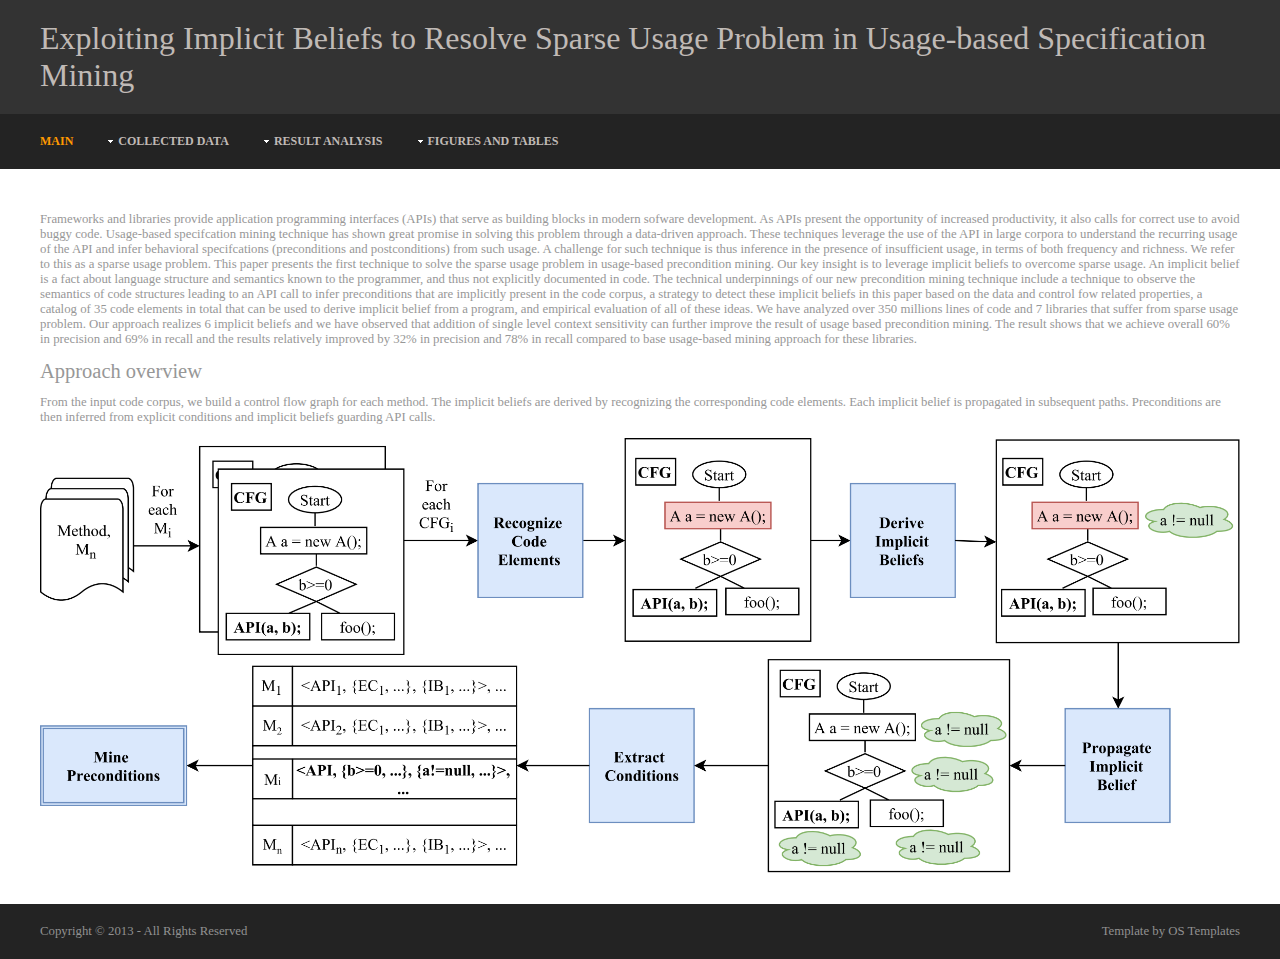
<file: index.html>
<!DOCTYPE html>
<html lang="en" dir="ltr">
<head>
<title>Exploiting Implicit Beliefs to Resolve Sparse Usage Problem in Usage-based Specification Mining

</title>
<meta charset="iso-8859-1">
<meta name="viewport" content="width=device-width, initial-scale=1.0">
<link rel="stylesheet" href="styles/layout.css" type="text/css" media="all">
<link rel="stylesheet" href="styles/mediaqueries.css" type="text/css" media="all">
<script src="scripts/jquery.1.9.0.min.js"></script>
<script src="scripts/jquery-mobilemenu.min.js"></script>
<!--[if lt IE 9]>
<link rel="stylesheet" href="styles/ie.css" type="text/css" media="all">
<script src="scripts/ie/css3-mediaqueries.min.js"></script>
<script src="scripts/ie/ie9.js"></script>
<script src="scripts/ie/html5shiv.min.js"></script>
<![endif]-->
</head>
<body>
<div class="wrapper row1">
  <header id="header" class="clear">
    <div id="hgroup">
      <h1><a href="#">Exploiting Implicit Beliefs to Resolve Sparse Usage Problem in Usage-based Specification Mining</a></h1>
    </div>
  </header>
</div>
<!-- ################################################################################################ -->
<div class="wrapper row2">
  <nav id="topnav">
    <ul class="clear">
      <li class="active first"><a href="index.html">Main</a></li>
      <li><a class="drop" href="data.html">Collected Data</a>
        <ul>
          <li><a href="data.html#data">Client Code Corpus</a></li>
          <li><a href="ground_truth.xlsx">Ground-truth of Preconditions</a></li>
        </ul>
      </li>
      <li><a class="drop">Result Analysis</a>
        <ul>
          <li><a href="accuracy.html">Accuracy</a></li>
          <li><a class="drop" href="characteristics.html">Characteristics of Mined Preconditions</a>
            <ul>
              <li><a href="characteristics.html#correct">Correctly Mined Preconditions</a></li>
              <li><a href="characteristics.html#incorrect">Incorrectly Mined Preconditions</a></li>
              <li><a href="characteristics.html#missing">Missing Preconditions</a></li>
            </ul>
          </li>
          <li><a class="drop" href="components.html">Effectiveness of Single Components</a>
            <ul>
              <li><a href="components.html#ccl">Count Controlled Loop (CCL)</a></li>
              <li><a href="components.html#oic">Object Instance Creation (OIC)</a></li>
              <li><a href="components.html#tc">Type Comparison (TC)</a></li>
              <li><a href="components.html#nd">Null Derefrence (ND)</a></li>
              <li><a href="components.html#sce">Short Circuit Evaluation (SCE)</a></li>
              <li><a href="components.html#le">Local Exception (LE)</a></li>
              <li><a href="components.html#cfa">1-Level Control Flow Analysis (1-CFA)</a></li>
            </ul>
          </li>
        </ul>
      </li>
      <li><a class="drop" href="figurestables.html">Figures and Tables</a>
        <ul>
          <li><a href="figurestables.html#dataset">Figure 9. Dataset</a></li>
          <li><a href="figurestables.html#accuracy">Figure 10. Accuracy</a></li>
          <li><a href="figurestables.html#correct">Table 1. Correctly-mined preconditions</a></li>
          <li><a href="figurestables.html#incorrect">Table 2. Incorrectly-mined preconditions</a></li>
          <li><a href="figurestables.html#missing">Table 3. Missing preconditions</a></li>
          <li><a href="figurestables.html#components">Table 4. Improvement for single components</a></li>
          <li><a href="figurestables.html#ccl">Figure 11. Accuracy of Count Controlled Loop (CCL)</a></li>
          <li><a href="figurestables.html#oic">Figure 12. Accuracy of Object Instance Creation (OIC)</a></li>
          <li><a href="figurestables.html#tc">Figure 13. Accuracy of Type Comparison (TC)</a></li>
          <li><a href="figurestables.html#nd">Figure 14. Accuracy of Null Dereference (ND)</a></li>
          <li><a href="figurestables.html#sce">Figure 15. Accuracy of Short Circuit Evaluation (SCE)</a></li>
          <li><a href="figurestables.html#le">Figure 16. Improvement in precision of Local Exception (LE)</a></li>
          <li><a href="figurestables.html#cfa">Figure 17. Accuracy of 1-Level Control Flow Analysis (1-CFA)</a></li>
        </ul>
      </li>
    </ul>
  </nav>
</div>
<!-- content -->
<div class="wrapper row3">
  <div id="container">
    <!-- ################################################################################################ -->
    <div class="full_width clear">
	<p>Frameworks and libraries provide application programming interfaces (APIs) that serve as building blocks in modern sofware development. As APIs present the opportunity of increased productivity, it also calls for correct use to avoid buggy code. Usage-based specifcation mining technique has shown great promise in solving this problem through a data-driven approach. These techniques leverage the use of the API in large corpora to understand the recurring usage of the API and infer behavioral specifcations (preconditions and postconditions) from such usage. A challenge for such technique is thus inference in the presence of insufficient usage, in terms of both frequency and richness. We refer to this as a sparse usage problem. This paper presents the first technique to solve the sparse usage problem in usage-based precondition mining. Our key insight is to leverage implicit beliefs to overcome sparse usage. An implicit belief is a fact about language structure and semantics known to the programmer, and thus not explicitly documented in code. The technical underpinnings of our new precondition mining technique include a technique to observe the semantics of code structures leading to an API call to infer preconditions that are implicitly present in the code corpus, a strategy to detect these implicit beliefs in this paper based on the data and control fow related properties, a catalog of 35 code elements in total that can be used to derive implicit belief from a program, and empirical evaluation of all of these ideas. We have analyzed over 350 millions lines of code and 7 libraries that suffer from sparse usage problem. Our approach realizes 6 implicit beliefs and we have observed that addition of single level context sensitivity can further improve the result of usage based precondition mining. The result shows that we achieve overall 60% in precision and 69% in recall and the results relatively improved by 32% in precision and 78% in recall compared to base usage-based mining approach for these libraries.</p>
	<h4>Approach overview</h4> <p>From the input code corpus, we build a control flow graph for each method. The implicit beliefs are derived by recognizing the corresponding code elements. Each implicit belief is propagated in subsequent paths. Preconditions are then inferred from explicit conditions and implicit beliefs guarding API calls.</p>
	<img src="figures/overview.png" />
    </div>
    <!-- ################################################################################################ -->
  </div>
</div>
<!-- Footer -->
<div class="wrapper row4">
  <footer id="footer" class="clear">
    <p class="fl_left">Copyright &copy; 2013 - All Rights Reserved</p>
    <p class="fl_right">Template by <a href="http://www.os-templates.com/" title="Free Website Templates">OS Templates</a></p>
  </footer>
</div>
</body>
</html>
</file>
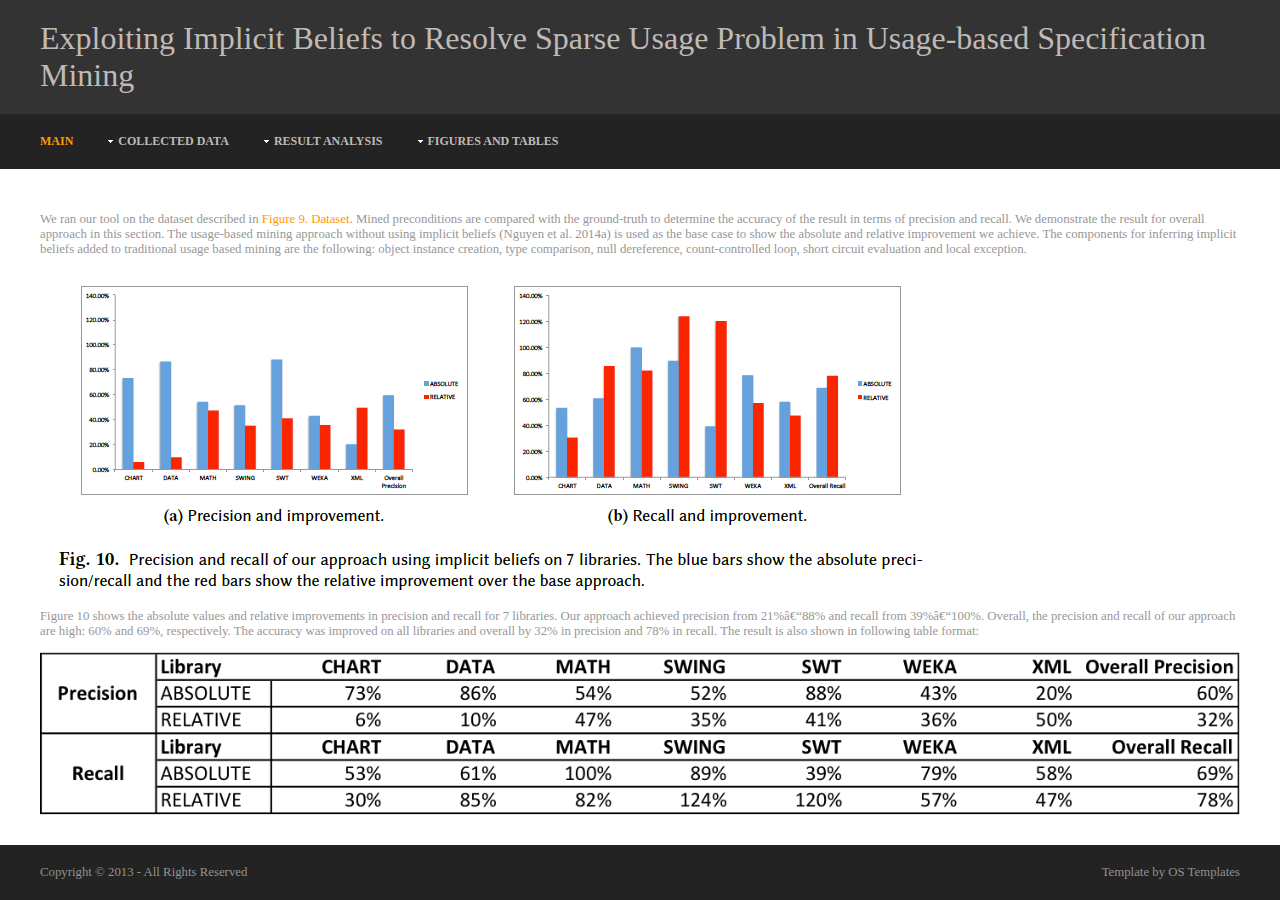
<file: accuracy.html>
<!DOCTYPE html>
<html lang="en" dir="ltr">
<head>
<title>Exploiting Implicit Beliefs to Resolve Sparse Usage Problem in Usage-based Specification Mining

</title>
<meta charset="iso-8859-1">
<meta name="viewport" content="width=device-width, initial-scale=1.0">
<link rel="stylesheet" href="styles/layout.css" type="text/css" media="all">
<link rel="stylesheet" href="styles/mediaqueries.css" type="text/css" media="all">
<script src="scripts/jquery.1.9.0.min.js"></script>
<script src="scripts/jquery-mobilemenu.min.js"></script>
<!--[if lt IE 9]>
<link rel="stylesheet" href="styles/ie.css" type="text/css" media="all">
<script src="scripts/ie/css3-mediaqueries.min.js"></script>
<script src="scripts/ie/ie9.js"></script>
<script src="scripts/ie/html5shiv.min.js"></script>
<![endif]-->
</head>
<body>
<div class="wrapper row1">
  <header id="header" class="clear">
    <div id="hgroup">
      <h1><a href="#">Exploiting Implicit Beliefs to Resolve Sparse Usage Problem in Usage-based Specification Mining</a></h1>
    </div>
  </header>
</div>
<!-- ################################################################################################ -->
<div class="wrapper row2">
  <nav id="topnav">
    <ul class="clear">
      <li class="active first"><a href="index.html">Main</a></li>
      <li><a class="drop" href="data.html">Collected Data</a>
        <ul>
          <li><a href="data.html#data">Client Code Corpus</a></li>
          <li><a href="ground_truth.xlsx">Ground-truth of Preconditions</a></li>
        </ul>
      </li>
      <li><a class="drop">Result Analysis</a>
        <ul>
          <li><a href="accuracy.html">Accuracy</a></li>
          <li><a class="drop" href="characteristics.html">Characteristics of Mined Preconditions</a>
            <ul>
              <li><a href="characteristics.html#correct">Correctly Mined Preconditions</a></li>
              <li><a href="characteristics.html#incorrect">Incorrectly Mined Preconditions</a></li>
              <li><a href="characteristics.html#missing">Missing Preconditions</a></li>
            </ul>
          </li>
          <li><a class="drop" href="components.html">Effectiveness of Single Components</a>
            <ul>
              <li><a href="components.html#ccl">Count Controlled Loop (CCL)</a></li>
              <li><a href="components.html#oic">Object Instance Creation (OIC)</a></li>
              <li><a href="components.html#tc">Type Comparison (TC)</a></li>
              <li><a href="components.html#nd">Null Derefrence (ND)</a></li>
              <li><a href="components.html#sce">Short Circuit Evaluation (SCE)</a></li>
              <li><a href="components.html#le">Local Exception (LE)</a></li>
              <li><a href="components.html#cfa">1-Level Control Flow Analysis (1-CFA)</a></li>
            </ul>
          </li>
        </ul>
      </li>
      <li><a class="drop" href="figurestables.html">Figures and Tables</a>
        <ul>
          <li><a href="figurestables.html#dataset">Figure 9. Dataset</a></li>
          <li><a href="figurestables.html#accuracy">Figure 10. Accuracy</a></li>
          <li><a href="figurestables.html#correct">Table 1. Correctly-mined preconditions</a></li>
          <li><a href="figurestables.html#incorrect">Table 2. Incorrectly-mined preconditions</a></li>
          <li><a href="figurestables.html#missing">Table 3. Missing preconditions</a></li>
          <li><a href="figurestables.html#components">Table 4. Improvement for single components</a></li>
          <li><a href="figurestables.html#ccl">Figure 11. Accuracy of Count Controlled Loop (CCL)</a></li>
          <li><a href="figurestables.html#oic">Figure 12. Accuracy of Object Instance Creation (OIC)</a></li>
          <li><a href="figurestables.html#tc">Figure 13. Accuracy of Type Comparison (TC)</a></li>
          <li><a href="figurestables.html#nd">Figure 14. Accuracy of Null Dereference (ND)</a></li>
          <li><a href="figurestables.html#sce">Figure 15. Accuracy of Short Circuit Evaluation (SCE)</a></li>
          <li><a href="figurestables.html#le">Figure 16. Improvement in precision of Local Exception (LE)</a></li>
          <li><a href="figurestables.html#cfa">Figure 17. Accuracy of 1-Level Control Flow Analysis (1-CFA)</a></li>
        </ul>
      </li>
    </ul>
  </nav>
</div>
<!-- content -->
<div class="wrapper row3">
  <div id="container">
    <!-- ################################################################################################ -->
    <div class="full_width clear">
	<p> We ran our tool on the dataset described in <a href="data.html">Figure 9. Dataset</a>. Mined preconditions are compared with the ground-truth to determine the accuracy of the result in terms of precision and recall. We demonstrate the result for overall approach in this section. The usage-based mining approach without using implicit beliefs (Nguyen et al. 2014a) is used as the base case to show the absolute and relative improvement we achieve. The components for inferring implicit beliefs added to traditional usage based mining are the following: object instance creation, type comparison, null dereference, count-controlled loop, short circuit evaluation and local exception.</p> 
    	<image src="figures/accuracy.png" />
	<p>Figure 10 shows the absolute values and relative improvements in precision and recall for 7 libraries. Our approach achieved precision from 21%–88% and recall from 39%–100%. Overall, the precision and recall of our approach are high: 60% and 69%, respectively. The accuracy was improved on all libraries and overall by 32% in precision and 78% in recall. The result is also shown in following table format:</p>
    <image src="figures/figure10_table.png" />
    </div>
    <!-- ################################################################################################ -->
  </div>
</div>
<!-- Footer -->
<div class="wrapper row4">
  <footer id="footer" class="clear">
    <p class="fl_left">Copyright &copy; 2013 - All Rights Reserved</p>
    <p class="fl_right">Template by <a href="http://www.os-templates.com/" title="Free Website Templates">OS Templates</a></p>
  </footer>
</div>
</body>
</html>
</file>
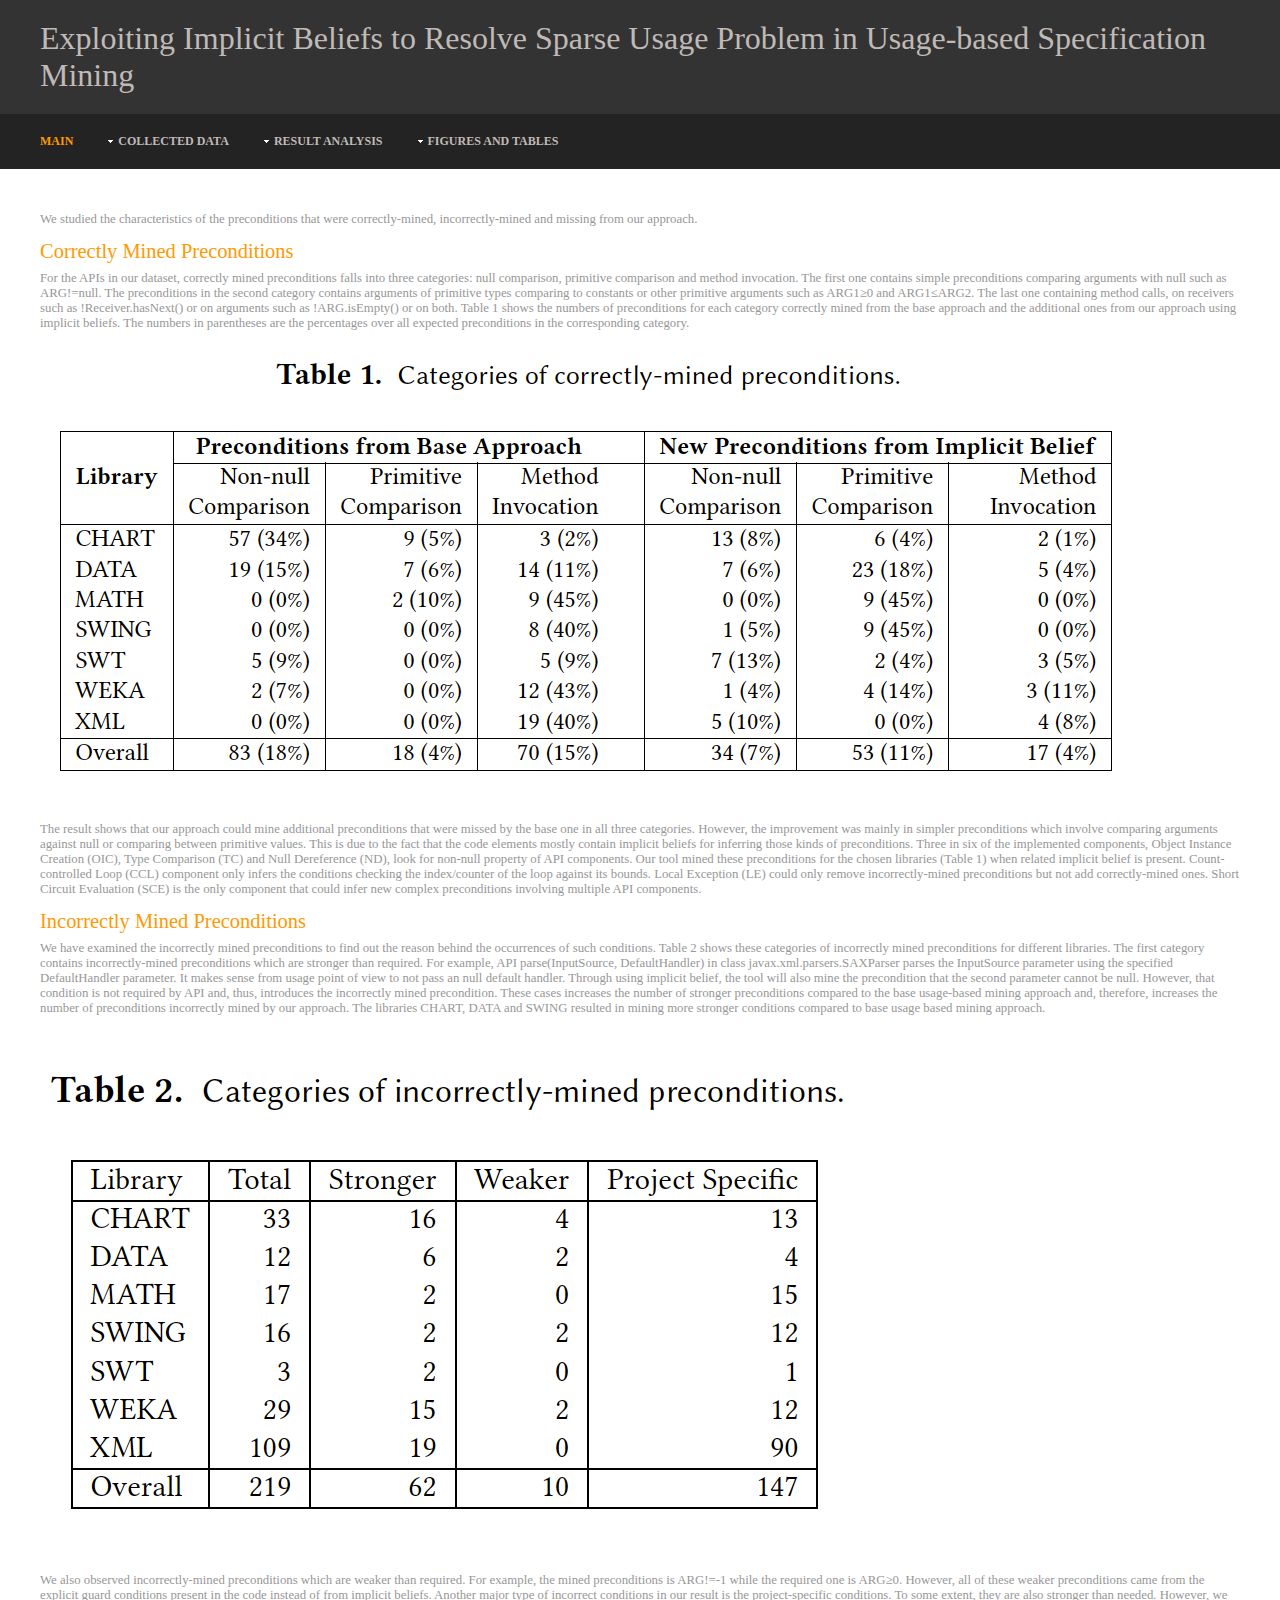
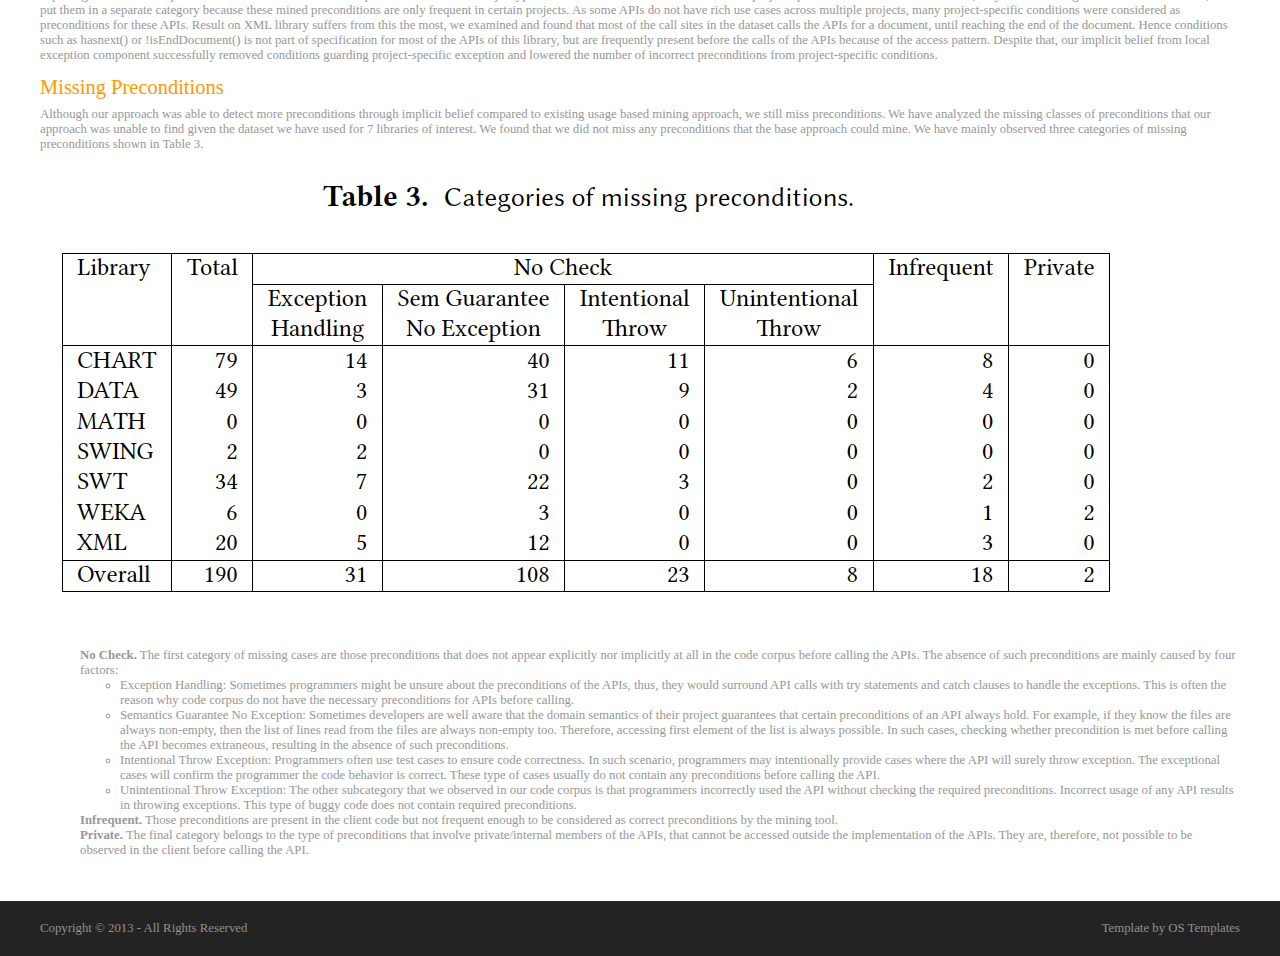
<file: characteristics.html>
<!DOCTYPE html>
<html lang="en" dir="ltr">
<head>
<title>Exploiting Implicit Beliefs to Resolve Sparse Usage Problem in Usage-based Specification Mining

</title>
<meta charset="iso-8859-1">
<meta name="viewport" content="width=device-width, initial-scale=1.0">
<link rel="stylesheet" href="styles/layout.css" type="text/css" media="all">
<link rel="stylesheet" href="styles/mediaqueries.css" type="text/css" media="all">
<script src="scripts/jquery.1.9.0.min.js"></script>
<script src="scripts/jquery-mobilemenu.min.js"></script>
<!--[if lt IE 9]>
<link rel="stylesheet" href="styles/ie.css" type="text/css" media="all">
<script src="scripts/ie/css3-mediaqueries.min.js"></script>
<script src="scripts/ie/ie9.js"></script>
<script src="scripts/ie/html5shiv.min.js"></script>
<![endif]-->
</head>
<body>
<div class="wrapper row1">
  <header id="header" class="clear">
    <div id="hgroup">
      <h1><a href="#">Exploiting Implicit Beliefs to Resolve Sparse Usage Problem in Usage-based Specification Mining</a></h1>
    </div>
  </header>
</div>
<!-- ################################################################################################ -->
<div class="wrapper row2">
  <nav id="topnav">
    <ul class="clear">
      <li class="active first"><a href="index.html">Main</a></li>
      <li><a class="drop" href="data.html">Collected Data</a>
        <ul>
          <li><a href="data.html#data">Client Code Corpus</a></li>
          <li><a href="ground_truth.xlsx">Ground-truth of Preconditions</a></li>
        </ul>
      </li>
      <li><a class="drop">Result Analysis</a>
        <ul>
          <li><a href="accuracy.html">Accuracy</a></li>
          <li><a class="drop" href="characteristics.html">Characteristics of Mined Preconditions</a>
            <ul>
              <li><a href="characteristics.html#correct">Correctly Mined Preconditions</a></li>
              <li><a href="characteristics.html#incorrect">Incorrectly Mined Preconditions</a></li>
              <li><a href="characteristics.html#missing">Missing Preconditions</a></li>
            </ul>
          </li>
          <li><a class="drop" href="components.html">Effectiveness of Single Components</a>
            <ul>
              <li><a href="components.html#ccl">Count Controlled Loop (CCL)</a></li>
              <li><a href="components.html#oic">Object Instance Creation (OIC)</a></li>
              <li><a href="components.html#tc">Type Comparison (TC)</a></li>
              <li><a href="components.html#nd">Null Derefrence (ND)</a></li>
              <li><a href="components.html#sce">Short Circuit Evaluation (SCE)</a></li>
              <li><a href="components.html#le">Local Exception (LE)</a></li>
              <li><a href="components.html#cfa">1-Level Control Flow Analysis (1-CFA)</a></li>
            </ul>
          </li>
        </ul>
      </li>
      <li><a class="drop" href="figurestables.html">Figures and Tables</a>
        <ul>
          <li><a href="figurestables.html#dataset">Figure 9. Dataset</a></li>
          <li><a href="figurestables.html#accuracy">Figure 10. Accuracy</a></li>
          <li><a href="figurestables.html#correct">Table 1. Correctly-mined preconditions</a></li>
          <li><a href="figurestables.html#incorrect">Table 2. Incorrectly-mined preconditions</a></li>
          <li><a href="figurestables.html#missing">Table 3. Missing preconditions</a></li>
          <li><a href="figurestables.html#components">Table 4. Improvement for single components</a></li>
          <li><a href="figurestables.html#ccl">Figure 11. Accuracy of Count Controlled Loop (CCL)</a></li>
          <li><a href="figurestables.html#oic">Figure 12. Accuracy of Object Instance Creation (OIC)</a></li>
          <li><a href="figurestables.html#tc">Figure 13. Accuracy of Type Comparison (TC)</a></li>
          <li><a href="figurestables.html#nd">Figure 14. Accuracy of Null Dereference (ND)</a></li>
          <li><a href="figurestables.html#sce">Figure 15. Accuracy of Short Circuit Evaluation (SCE)</a></li>
          <li><a href="figurestables.html#le">Figure 16. Improvement in precision of Local Exception (LE)</a></li>
          <li><a href="figurestables.html#cfa">Figure 17. Accuracy of 1-Level Control Flow Analysis (1-CFA)</a></li>
        </ul>
      </li>
    </ul>
  </nav>
</div>
<!-- content -->
<div class="wrapper row3">
  <div id="container">
    <!-- ################################################################################################ -->
    <div class="full_width clear">
    	<p>We studied the characteristics of the preconditions that were correctly-mined, incorrectly-mined and missing from our approach.</p>
      <p><a name="correct"><h2>Correctly Mined Preconditions</h2></a>
      For the APIs in our dataset, correctly mined preconditions falls into three categories: null comparison, primitive comparison and method invocation. The first one contains simple preconditions comparing arguments with null such as ARG!=null. The preconditions in the second category contains arguments of primitive types comparing to constants or other primitive arguments such as ARG1&ge;0 and ARG1&le;ARG2. The last one containing method calls, on receivers such as !Receiver.hasNext() or on arguments such as !ARG.isEmpty() or on both. Table 1 shows the numbers of preconditions for each category correctly mined from the base approach and the additional ones from our approach using implicit beliefs. The numbers in parentheses are the percentages over all expected preconditions in the corresponding category.
      <image src="figures/table1.png" /></p>
      The result shows that our approach could mine additional preconditions that were missed by the base one in all three categories. However, the improvement was mainly in simpler preconditions which involve comparing arguments against null or comparing between primitive values. This is due to the fact that the code elements mostly contain implicit beliefs for inferring those kinds of preconditions. Three in six of the implemented components, Object Instance Creation (OIC), Type Comparison (TC) and Null Dereference (ND), look for non-null property of API components. Our tool mined these preconditions for the chosen libraries (Table 1) when related implicit belief is present. Count-controlled Loop (CCL) component only infers the conditions checking the index/counter of the loop against its bounds. Local Exception (LE) could only remove incorrectly-mined preconditions but not add correctly-mined ones. Short Circuit Evaluation (SCE) is the only component that could infer new complex preconditions involving multiple API components.
      <p><a name="incorrect"><h2>Incorrectly Mined Preconditions</h2></a>
      We have examined the incorrectly mined preconditions to find out the reason behind the occurrences of such conditions. Table 2 shows these categories of incorrectly mined preconditions for different libraries.
      The first category contains incorrectly-mined preconditions which are stronger than required. For example, API parse(InputSource, DefaultHandler) in class javax.xml.parsers.SAXParser parses the InputSource parameter using the specified DefaultHandler parameter. It makes sense from usage point of view to not pass an null default handler. Through using implicit belief, the tool will also mine the precondition that the second parameter cannot be null. However, that condition is not required by API and, thus, introduces the incorrectly mined precondition. These cases increases the number of stronger preconditions compared to the base usage-based mining approach and, therefore, increases the number of preconditions incorrectly mined by our approach. The libraries CHART, DATA and SWING resulted in mining more stronger conditions compared to base usage based mining approach.</p>
      <p><image src="figures/table2.png" /></p>
      <p>We also observed incorrectly-mined preconditions which are weaker than required. For example, the mined preconditions is ARG!=-1 while the required one is ARG&ge;0. However, all of these weaker preconditions came from the explicit guard conditions present in the code instead of from implicit beliefs.
      Another major type of incorrect conditions in our result is the project-specific conditions. To some extent, they are also stronger than needed. However, we put them in a separate category because these mined preconditions are only frequent in certain projects. As some APIs do not have rich use cases across multiple projects, many project-specific conditions were considered as preconditions for these APIs. Result on XML library suffers from this the most, we examined and found that most of the call sites in the dataset calls the APIs for a document, until reaching the end of the document. Hence conditions such as hasnext() or !isEndDocument() is not part of specification for most of the APIs of this library, but are frequently present before the calls of the APIs because of the access pattern.
      Despite that, our implicit belief from local exception component successfully removed conditions guarding project-specific exception and lowered the number of incorrect preconditions from project-specific conditions.</p>
      <p><a name="missing"><h2>Missing Preconditions</h2></a>
      Although our approach was able to detect more preconditions through implicit belief compared to existing usage based mining approach, we still miss preconditions. We have analyzed the missing classes of preconditions that our approach was unable to find given the dataset we have used for 7 libraries of interest. We found that we did not miss any preconditions that the base approach could mine. We have mainly observed three categories of missing preconditions shown in Table 3.
      <image src="figures/table3.png" /> 
      </p>
      <ul style="list-style-type:none">
        <li><strong>No Check.</strong> The first category of missing cases are those preconditions that does not appear explicitly nor implicitly at all in the code corpus before calling the APIs. The absence of such preconditions are mainly caused by four factors:</li>
          <ul>
            <li>Exception Handling: Sometimes programmers might be unsure about the preconditions of the APIs, thus, they would surround API calls with try statements and catch clauses to handle the exceptions. This is often the reason why code corpus do not have the necessary preconditions for APIs before calling.</li>
            <li>Semantics Guarantee No Exception: Sometimes developers are well aware that the domain semantics of their project guarantees that certain preconditions of an API always hold. For example, if they know the files are always non-empty, then the list of lines read from the files are always non-empty too. Therefore, accessing first element of the list is always possible. In such cases, checking whether precondition is met before calling the API becomes extraneous, resulting in the absence of such preconditions.</li>
            <li> Intentional Throw Exception: Programmers often use test cases to ensure code correctness. In such scenario, programmers may intentionally provide cases where the API will surely throw exception. The exceptional cases will confirm the programmer the code behavior is correct. These type of cases usually do not contain any preconditions before calling the API.</li>
            <li> Unintentional Throw Exception: The other subcategory that we observed in our code corpus is that programmers incorrectly used the API without checking the required preconditions. Incorrect usage of any API results in throwing exceptions. This type of buggy code does not contain required preconditions.</li>
          </ul>
        <li><strong>Infrequent.</strong> Those preconditions are present in the client code but not frequent enough to be considered as correct preconditions by the mining tool.</li>
        <li><strong>Private.</strong> The final category belongs to the type of preconditions that involve private/internal members of the APIs, that cannot be accessed outside the implementation of the APIs. They are, therefore, not possible to be observed in the client before calling the API.</li>
      </ul>     
    </div>
    <!-- ################################################################################################ -->
  </div>
</div>
<!-- Footer -->
<div class="wrapper row4">
  <footer id="footer" class="clear">
    <p class="fl_left">Copyright &copy; 2013 - All Rights Reserved</p>
    <p class="fl_right">Template by <a href="http://www.os-templates.com/" title="Free Website Templates">OS Templates</a></p>
  </footer>
</div>
</body>
</html>
</file>
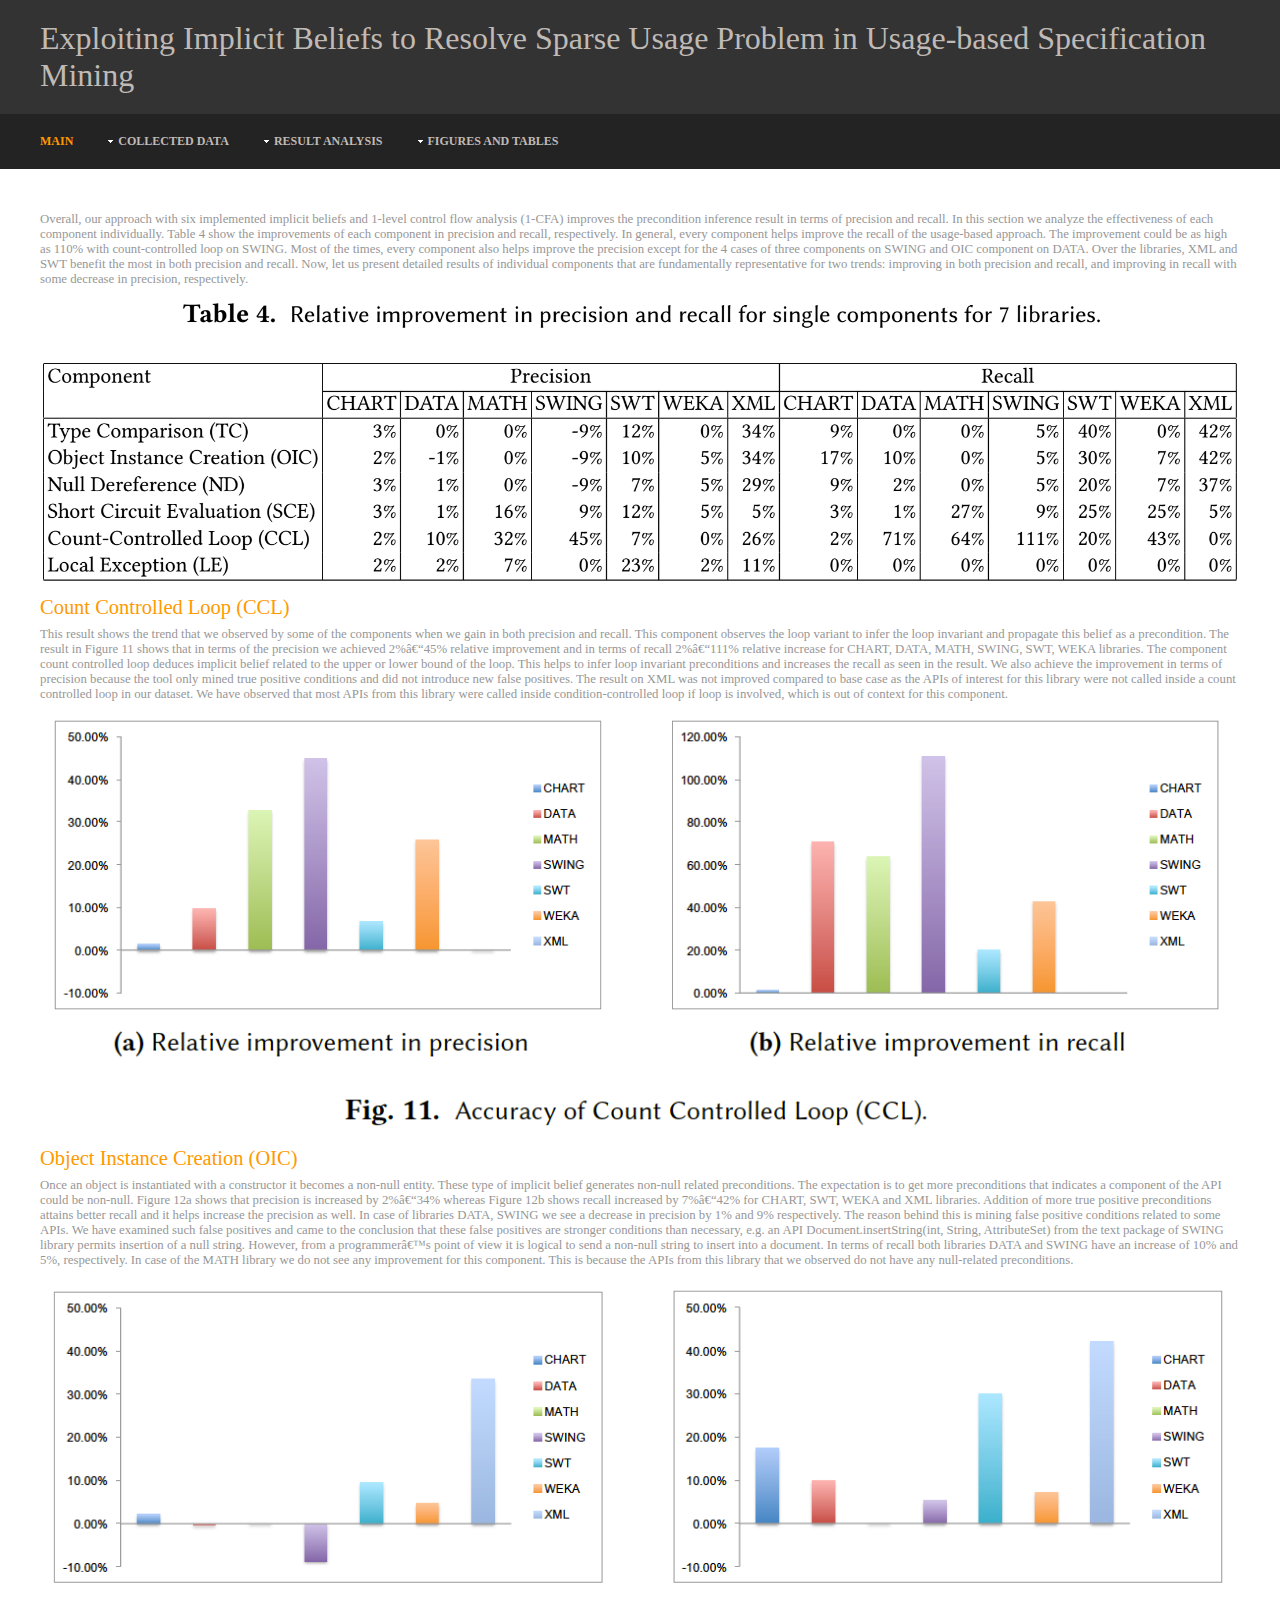
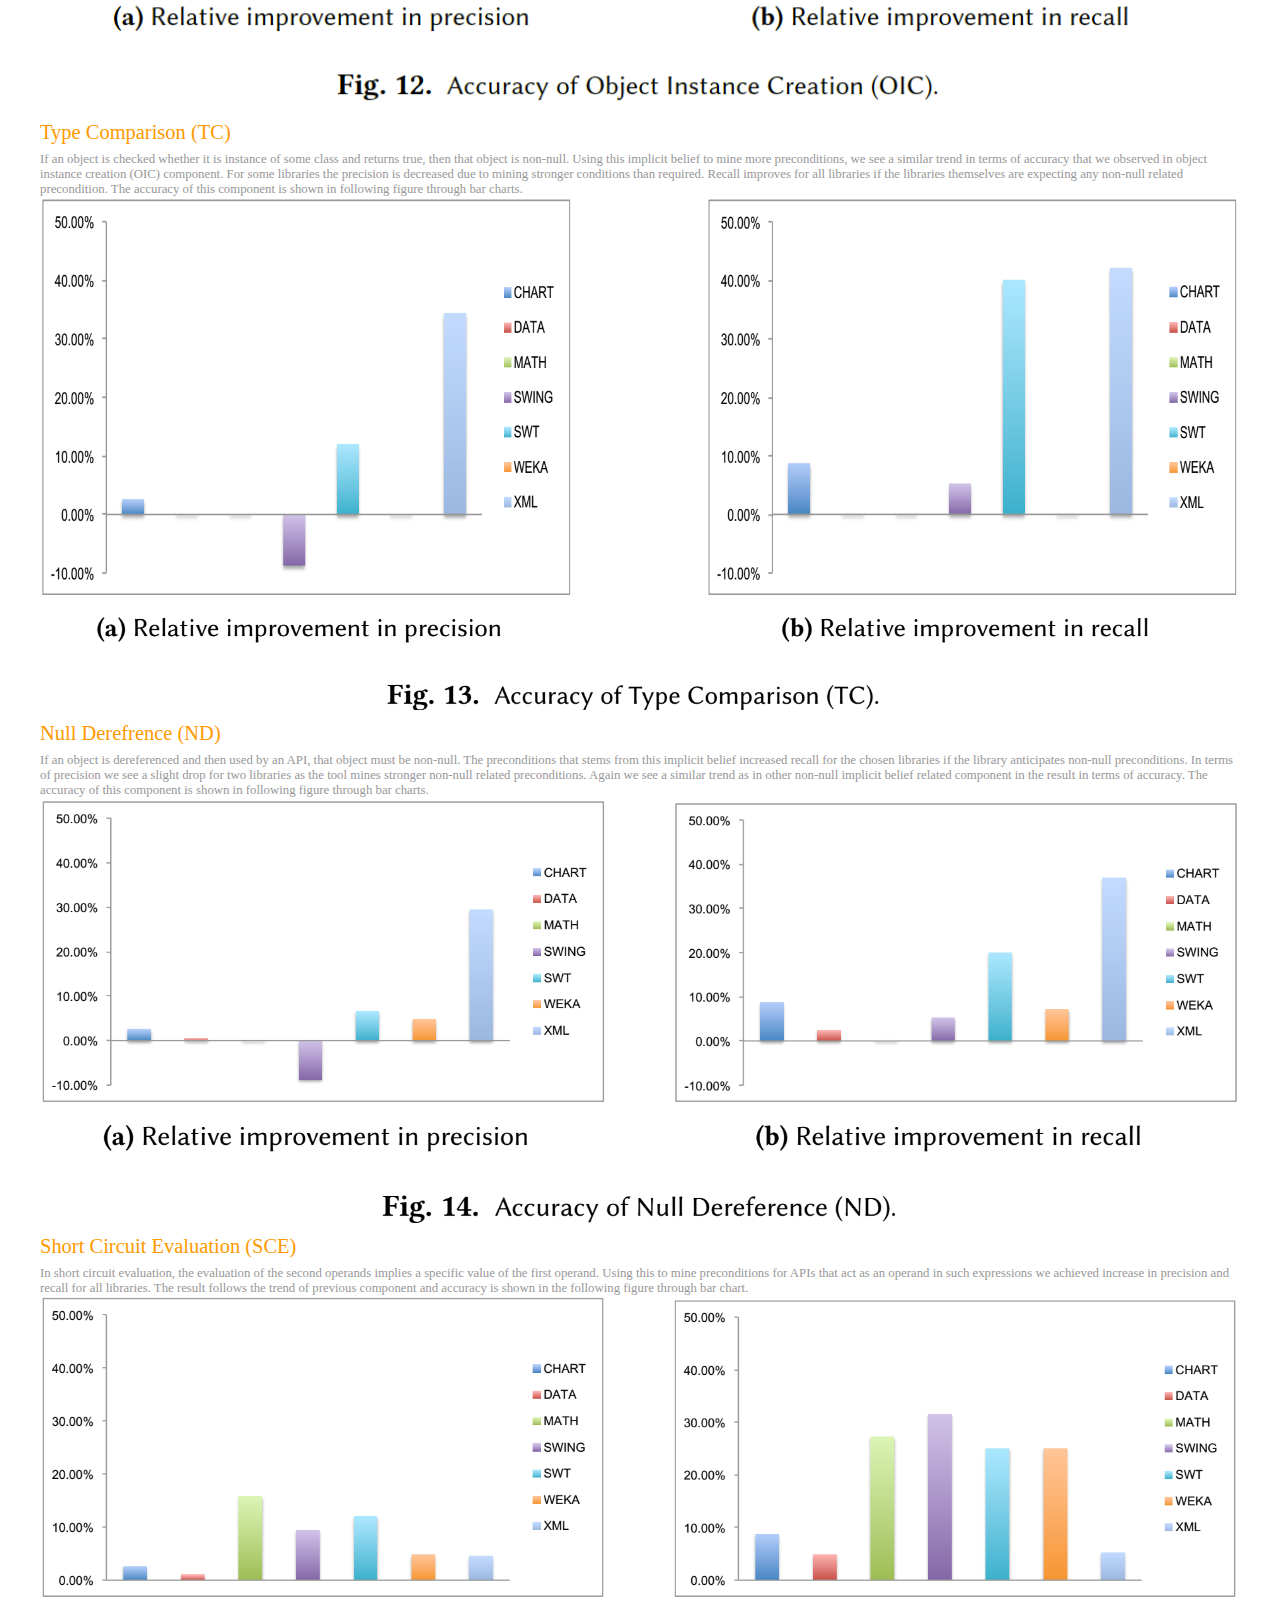
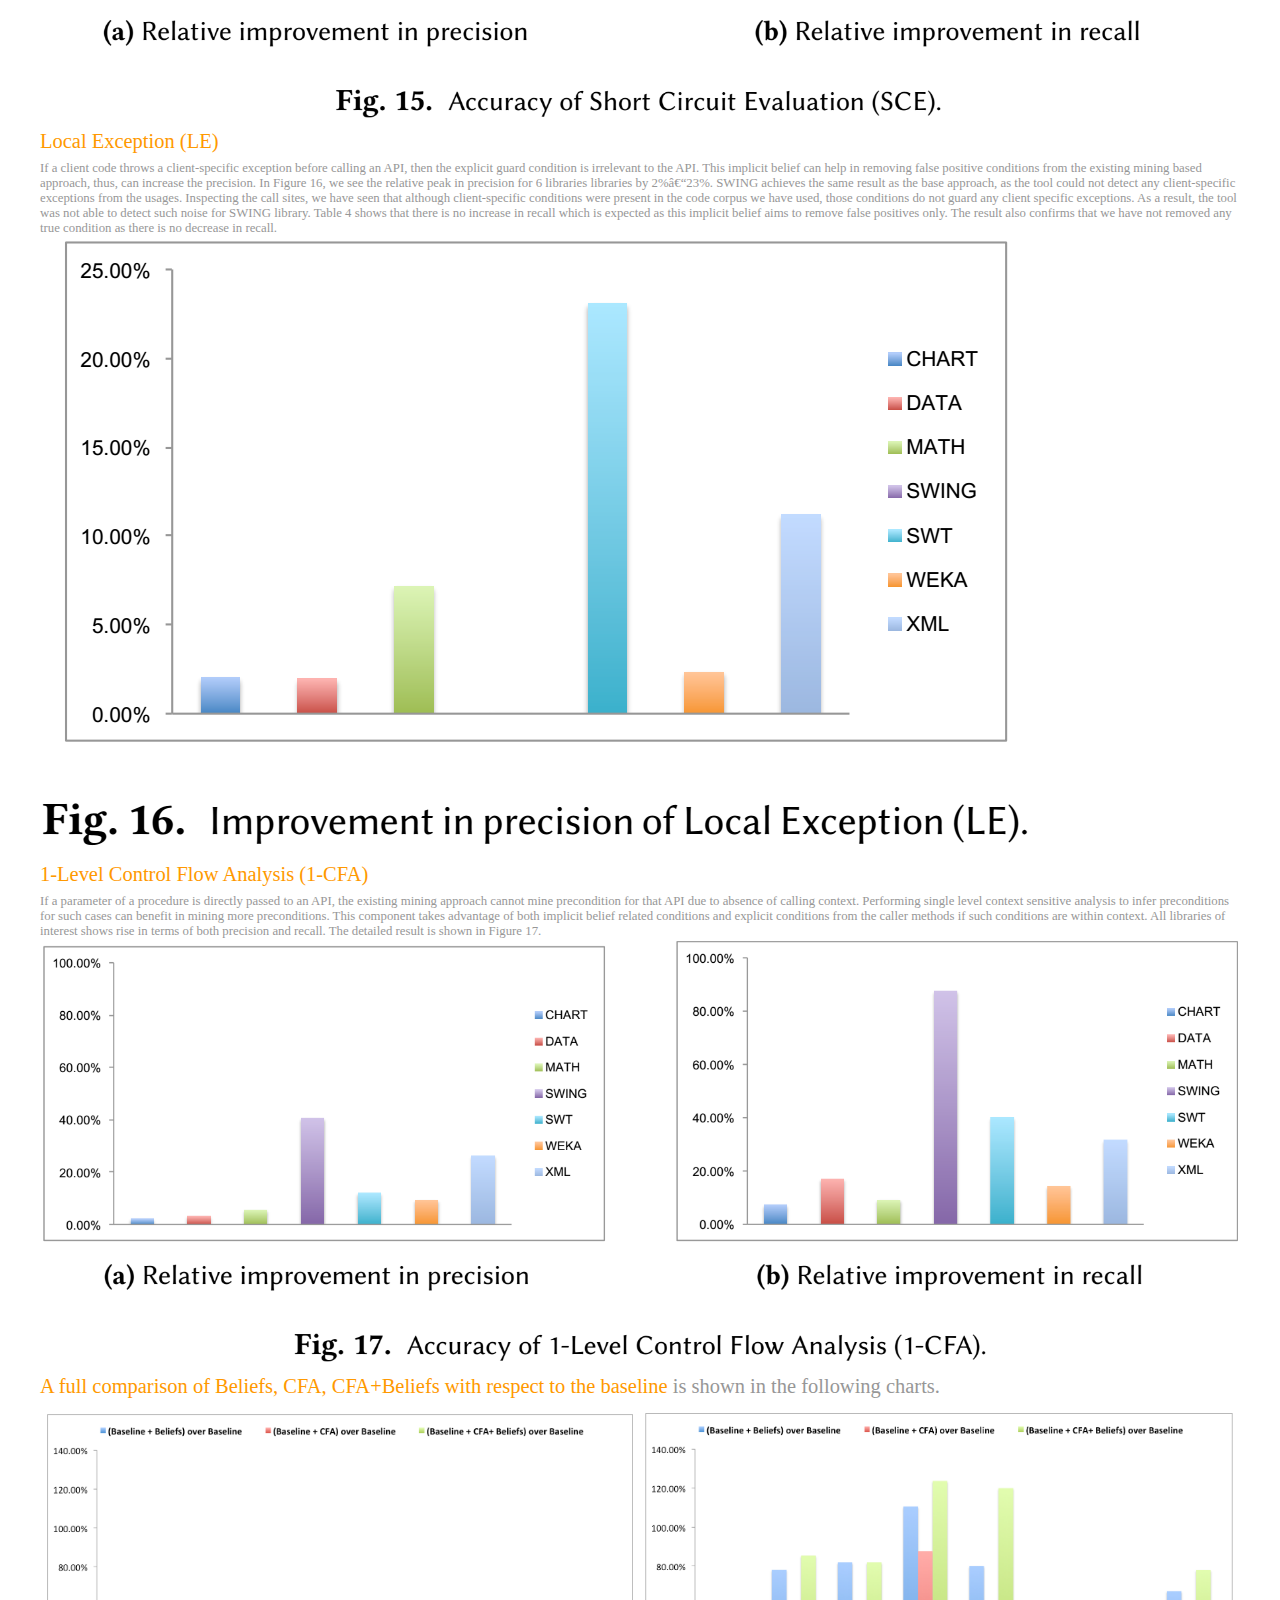
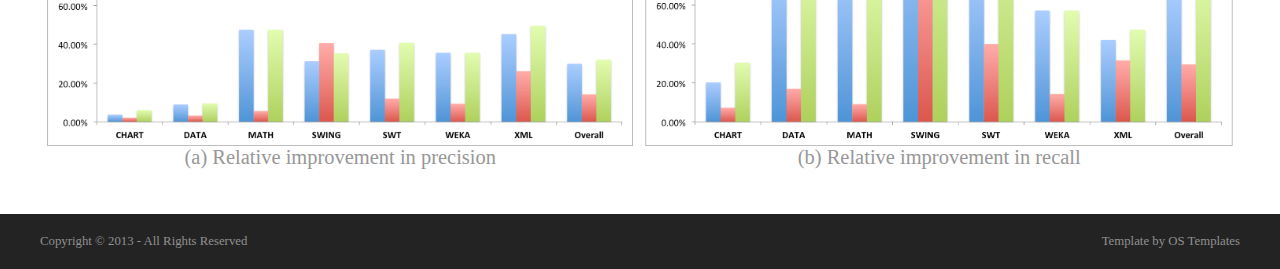
<file: components.html>
<!DOCTYPE html>
<html lang="en" dir="ltr">
<head>
<title>Exploiting Implicit Beliefs to Resolve Sparse Usage Problem in Usage-based Specification Mining

</title>
<meta charset="iso-8859-1">
<meta name="viewport" content="width=device-width, initial-scale=1.0">
<link rel="stylesheet" href="styles/layout.css" type="text/css" media="all">
<link rel="stylesheet" href="styles/mediaqueries.css" type="text/css" media="all">
<script src="scripts/jquery.1.9.0.min.js"></script>
<script src="scripts/jquery-mobilemenu.min.js"></script>
<!--[if lt IE 9]>
<link rel="stylesheet" href="styles/ie.css" type="text/css" media="all">
<script src="scripts/ie/css3-mediaqueries.min.js"></script>
<script src="scripts/ie/ie9.js"></script>
<script src="scripts/ie/html5shiv.min.js"></script>
<![endif]-->
</head>
<body>
<div class="wrapper row1">
  <header id="header" class="clear">
    <div id="hgroup">
      <h1><a href="#">Exploiting Implicit Beliefs to Resolve Sparse Usage Problem in Usage-based Specification Mining</a></h1>
    </div>
  </header>
</div>
<!-- ################################################################################################ -->
<div class="wrapper row2">
  <nav id="topnav">
    <ul class="clear">
      <li class="active first"><a href="index.html">Main</a></li>
      <li><a class="drop" href="data.html">Collected Data</a>
        <ul>
          <li><a href="data.html#data">Client Code Corpus</a></li>
          <li><a href="ground_truth.xlsx">Ground-truth of Preconditions</a></li>
        </ul>
      </li>
      <li><a class="drop">Result Analysis</a>
        <ul>
          <li><a href="accuracy.html">Accuracy</a></li>
          <li><a class="drop" href="characteristics.html">Characteristics of Mined Preconditions</a>
            <ul>
              <li><a href="characteristics.html#correct">Correctly Mined Preconditions</a></li>
              <li><a href="characteristics.html#incorrect">Incorrectly Mined Preconditions</a></li>
              <li><a href="characteristics.html#missing">Missing Preconditions</a></li>
            </ul>
          </li>
          <li><a class="drop" href="components.html">Effectiveness of Single Components</a>
            <ul>
              <li><a href="components.html#ccl">Count Controlled Loop (CCL)</a></li>
              <li><a href="components.html#oic">Object Instance Creation (OIC)</a></li>
              <li><a href="components.html#tc">Type Comparison (TC)</a></li>
              <li><a href="components.html#nd">Null Derefrence (ND)</a></li>
              <li><a href="components.html#sce">Short Circuit Evaluation (SCE)</a></li>
              <li><a href="components.html#le">Local Exception (LE)</a></li>
              <li><a href="components.html#cfa">1-Level Control Flow Analysis (1-CFA)</a></li>
            </ul>
          </li>
        </ul>
      </li>
      <li><a class="drop" href="figurestables.html">Figures and Tables</a>
        <ul>
          <li><a href="figurestables.html#dataset">Figure 9. Dataset</a></li>
          <li><a href="figurestables.html#accuracy">Figure 10. Accuracy</a></li>
          <li><a href="figurestables.html#correct">Table 1. Correctly-mined preconditions</a></li>
          <li><a href="figurestables.html#incorrect">Table 2. Incorrectly-mined preconditions</a></li>
          <li><a href="figurestables.html#missing">Table 3. Missing preconditions</a></li>
          <li><a href="figurestables.html#components">Table 4. Improvement for single components</a></li>
          <li><a href="figurestables.html#ccl">Figure 11. Accuracy of Count Controlled Loop (CCL)</a></li>
          <li><a href="figurestables.html#oic">Figure 12. Accuracy of Object Instance Creation (OIC)</a></li>
          <li><a href="figurestables.html#tc">Figure 13. Accuracy of Type Comparison (TC)</a></li>
          <li><a href="figurestables.html#nd">Figure 14. Accuracy of Null Dereference (ND)</a></li>
          <li><a href="figurestables.html#sce">Figure 15. Accuracy of Short Circuit Evaluation (SCE)</a></li>
          <li><a href="figurestables.html#le">Figure 16. Improvement in precision of Local Exception (LE)</a></li>
          <li><a href="figurestables.html#cfa">Figure 17. Accuracy of 1-Level Control Flow Analysis (1-CFA)</a></li>
        </ul>
      </li>
    </ul>
  </nav>
</div>
<!-- content -->
<div class="wrapper row3">
  <div id="container">
    <!-- ################################################################################################ -->
    <div class="full_width clear">
	    	<p>Overall, our approach with six implemented implicit beliefs and 1-level control flow analysis (1-CFA) improves the precondition inference result in terms of precision and recall. In this section we analyze the effectiveness of each component individually. Table 4 show the improvements of each component in precision and recall, respectively. In general, every component helps improve the recall of the usage-based approach. The improvement could be as high as 110% with count-controlled loop on SWING. Most of the times, every component also helps improve the precision except for the 4 cases of three components on SWING and OIC component on DATA. Over the libraries, XML and SWT benefit the most in both precision and recall. Now, let us present detailed results of individual components that are fundamentally representative for two trends: improving in both precision and recall, and improving in recall with some decrease in precision, respectively.</p>
		<p><a name="components"><image src="figures/components.png" /></a></p>
		<p><a name="ccl"><h2>Count Controlled Loop (CCL)</h2></a>
		This result shows the trend that we observed by some of the components when we gain in both precision and recall. This component observes the loop variant to infer the loop invariant and propagate this belief as a precondition. The result in Figure 11 shows that in terms of the precision we achieved 2%–45% relative improvement and in terms of recall 2%–111% relative increase for CHART, DATA, MATH, SWING, SWT, WEKA libraries. The component count controlled loop deduces implicit belief related to the upper or lower bound of the loop. This helps to infer loop invariant preconditions and increases the recall as seen in the result. We also achieve the improvement in terms of precision because the tool only mined true positive conditions and did not introduce new false positives. The result on XML was not improved compared to base case as the APIs of interest for this library were not called inside a count controlled loop in our dataset. We have observed that most APIs from this library were called inside condition-controlled loop if loop is involved, which is out of context for this component.	
		<image src="figures/ccl.png" /></p>
		<p><a name="oic"><h2>Object Instance Creation (OIC)</h2></a>
		Once an object is instantiated with a constructor it becomes a non-null entity. These type of implicit belief generates non-null related preconditions. The expectation is to get more preconditions that indicates a component of the API could be non-null. Figure 12a shows that precision is increased by 2%–34% whereas Figure 12b shows recall increased by 7%–42% for CHART, SWT, WEKA and XML libraries. Addition of more true positive preconditions attains better recall and it helps increase the precision as well. In case of libraries DATA, SWING we see a decrease in precision by 1% and 9% respectively. The reason behind this is mining false positive conditions related to some APIs. We have examined such false positives and came to the conclusion that these false positives are stronger conditions than necessary, e.g. an API Document.insertString(int, String, AttributeSet) from the text package of SWING library permits insertion of a null string. However, from a programmer’s point of view it is logical to send a non-null string to insert into a document. In terms of recall both libraries DATA and SWING have an increase of 10% and 5%, respectively. In case of the MATH library we do not see any improvement for this component. This is because the APIs from this library that we observed do not have any null-related preconditions.
		<image src="figures/oic.png" /></p>
		<p><a name="tc"><h2>Type Comparison (TC)</h2></a>
		If an object is checked whether it is instance of some class and returns true, then that object is non-null. Using this implicit belief to mine more preconditions, we see a similar trend in terms of accuracy that we observed in object instance creation (OIC) component. For some libraries the precision is decreased due to mining stronger conditions than required. Recall improves for all libraries if the libraries themselves are expecting any non-null related precondition. The accuracy of this component is shown in following figure through bar charts.
		<image src="figures/tc.png" /></p>
		<p><a name="nd"><h2>Null Derefrence (ND)</h2></a>
		If an object is dereferenced and then used by an API, that object must be non-null. The preconditions that stems from this implicit belief increased recall for the chosen libraries if the library anticipates non-null preconditions. In terms of precision we see a slight drop for two libraries as the tool mines stronger non-null related preconditions. Again we see a similar trend as in other non-null implicit belief related component in the result in terms of accuracy. The accuracy of this component is shown in following figure through bar charts.
		<image src="figures/nd.png" /></p>
		<p><a name="sce"><h2>Short Circuit Evaluation (SCE)</h2></a>
		In short circuit evaluation, the evaluation of the second operands implies a specific value of the first operand. Using this to mine preconditions for APIs that act as an operand in such expressions we achieved increase in precision and recall for all libraries. The result follows the trend of previous component and accuracy is shown in the following figure through bar chart. 
		<image src="figures/sce.png" /></p>
		<p><a name="le"><h2>Local Exception (LE)</h2></a>
		If a client code throws a client-specific exception before calling an API, then the explicit guard condition is irrelevant to the API. This implicit belief can help in removing false positive conditions from the existing mining based approach, thus, can increase the precision. In Figure 16, we see the relative peak in precision for 6 libraries libraries by 2%–23%. SWING achieves the same result as the base approach, as the tool could not detect any client-specific exceptions from the usages. Inspecting the call sites, we have seen that although client-specific conditions were present in the code corpus we have used, those conditions do not guard any client specific exceptions. As a result, the tool was not able to detect such noise for SWING library. Table 4 shows that there is no increase in recall which is expected as this implicit belief aims to remove false positives only. The result also confirms that we have not removed any true condition as there is no decrease in recall.
		<image src="figures/le.png" width="50%"/></p>
		<p><a name="cfa"><h2>1-Level Control Flow Analysis (1-CFA)</h2></a>
		If a parameter of a procedure is directly passed to an API, the existing mining approach cannot mine precondition for that API due to absence of calling context. Performing single level context sensitive analysis to infer preconditions for such cases can benefit in mining more preconditions. This component takes advantage of both implicit belief related conditions and explicit conditions from the caller methods if such conditions are within context. All libraries of interest shows rise in terms of both precision and recall. The detailed result is shown in Figure 17.
		<image src="figures/cfa.png" /></p>
	    	<h4><a name="cfa_comparison">A full comparison of Beliefs, CFA, CFA+Beliefs with respect to the baseline</a> is shown in the following charts.</h4>
	    	<div id="cfa-table">
    			<table>
        			<tr style="text-align:center; font-size:">
            				<td style="padding:5px">
               		 			<img src="figures/CFA-comparison-precision.png">
						<h4>(a) Relative improvement in precision</h4>
              				</td>
            				<td style="padding:5px">
                				<img src="figures/CFA-comparison-recall.png">
						<h4>(b) Relative improvement in recall</h4>
             				</td>
        			</tr>
    			</table>
		</div>
    </div>
    <!-- ################################################################################################ -->
  </div>
</div>
<!-- Footer -->
<div class="wrapper row4">
  <footer id="footer" class="clear">
    <p class="fl_left">Copyright &copy; 2013 - All Rights Reserved</p>
    <p class="fl_right">Template by <a href="http://www.os-templates.com/" title="Free Website Templates">OS Templates</a></p>
  </footer>
</div>
</body>
</html>
</file>
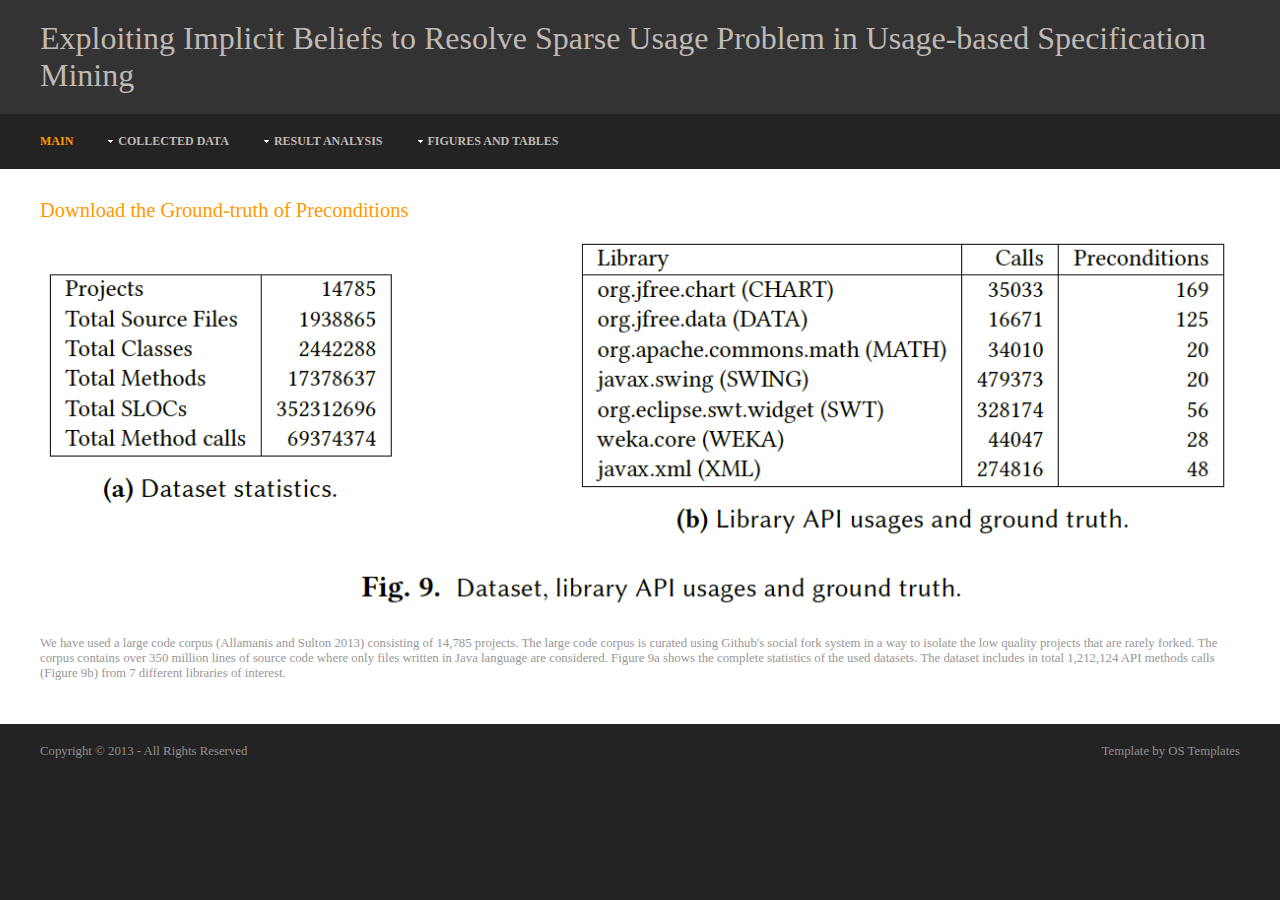
<file: data.html>
<!DOCTYPE html>
<html lang="en" dir="ltr">
<head>
<title>Exploiting Implicit Beliefs to Resolve Sparse Usage Problem in Usage-based Specification Mining

</title>
<meta charset="iso-8859-1">
<meta name="viewport" content="width=device-width, initial-scale=1.0">
<link rel="stylesheet" href="styles/layout.css" type="text/css" media="all">
<link rel="stylesheet" href="styles/mediaqueries.css" type="text/css" media="all">
<script src="scripts/jquery.1.9.0.min.js"></script>
<script src="scripts/jquery-mobilemenu.min.js"></script>
<!--[if lt IE 9]>
<link rel="stylesheet" href="styles/ie.css" type="text/css" media="all">
<script src="scripts/ie/css3-mediaqueries.min.js"></script>
<script src="scripts/ie/ie9.js"></script>
<script src="scripts/ie/html5shiv.min.js"></script>
<![endif]-->
</head>
<body>
<div class="wrapper row1">
  <header id="header" class="clear">
    <div id="hgroup">
      <h1><a href="#">Exploiting Implicit Beliefs to Resolve Sparse Usage Problem in Usage-based Specification Mining</a></h1>
    </div>
  </header>
</div>
<!-- ################################################################################################ -->
<div class="wrapper row2">
  <nav id="topnav">
    <ul class="clear">
      <li class="active first"><a href="index.html">Main</a></li>
      <li><a class="drop" href="data.html">Collected Data</a>
        <ul>
          <li><a href="data.html#data">Client Code Corpus</a></li>
          <li><a href="ground_truth.xlsx">Ground-truth of Preconditions</a></li>
        </ul>
      </li>
      <li><a class="drop">Result Analysis</a>
        <ul>
          <li><a href="accuracy.html">Accuracy</a></li>
          <li><a class="drop" href="characteristics.html">Characteristics of Mined Preconditions</a>
            <ul>
              <li><a href="characteristics.html#correct">Correctly Mined Preconditions</a></li>
              <li><a href="characteristics.html#incorrect">Incorrectly Mined Preconditions</a></li>
              <li><a href="characteristics.html#missing">Missing Preconditions</a></li>
            </ul>
          </li>
          <li><a class="drop" href="components.html">Effectiveness of Single Components</a>
            <ul>
              <li><a href="components.html#ccl">Count Controlled Loop (CCL)</a></li>
              <li><a href="components.html#oic">Object Instance Creation (OIC)</a></li>
              <li><a href="components.html#tc">Type Comparison (TC)</a></li>
              <li><a href="components.html#nd">Null Derefrence (ND)</a></li>
              <li><a href="components.html#sce">Short Circuit Evaluation (SCE)</a></li>
              <li><a href="components.html#le">Local Exception (LE)</a></li>
              <li><a href="components.html#cfa">1-Level Control Flow Analysis (1-CFA)</a></li>
            </ul>
          </li>
        </ul>
      </li>
      <li><a class="drop" href="figurestables.html">Figures and Tables</a>
        <ul>
          <li><a href="figurestables.html#dataset">Figure 9. Dataset</a></li>
          <li><a href="figurestables.html#accuracy">Figure 10. Accuracy</a></li>
          <li><a href="figurestables.html#correct">Table 1. Correctly-mined preconditions</a></li>
          <li><a href="figurestables.html#incorrect">Table 2. Incorrectly-mined preconditions</a></li>
          <li><a href="figurestables.html#missing">Table 3. Missing preconditions</a></li>
          <li><a href="figurestables.html#components">Table 4. Improvement for single components</a></li>
          <li><a href="figurestables.html#ccl">Figure 11. Accuracy of Count Controlled Loop (CCL)</a></li>
          <li><a href="figurestables.html#oic">Figure 12. Accuracy of Object Instance Creation (OIC)</a></li>
          <li><a href="figurestables.html#tc">Figure 13. Accuracy of Type Comparison (TC)</a></li>
          <li><a href="figurestables.html#nd">Figure 14. Accuracy of Null Dereference (ND)</a></li>
          <li><a href="figurestables.html#sce">Figure 15. Accuracy of Short Circuit Evaluation (SCE)</a></li>
          <li><a href="figurestables.html#le">Figure 16. Improvement in precision of Local Exception (LE)</a></li>
          <li><a href="figurestables.html#cfa">Figure 17. Accuracy of 1-Level Control Flow Analysis (1-CFA)</a></li>
        </ul>
      </li>
    </ul>
  </nav>
</div>
<!-- content -->
<div class="wrapper row3">
  <div id="container">
    <!-- ################################################################################################ -->
    <div class="full_width clear">
	<h2><a href="ground_truth.xlsx"> Download the Ground-truth of Preconditions</a></h2>
	<image src="figures/data.png" />
	<p> We have used a large code corpus (Allamanis and Sulton 2013) consisting of 14,785 projects. The large code corpus is curated using Github's social fork system in a way to isolate the low quality projects that are rarely forked. The corpus contains over 350 million lines of source code where only files written in Java language are considered. Figure 9a shows the complete statistics of the used datasets. The dataset includes in total 1,212,124 API methods calls (Figure 9b) from 7 different libraries of interest.</p>
    </div>
    <!-- ################################################################################################ -->
  </div>
</div>
<!-- Footer -->
<div class="wrapper row4">
  <footer id="footer" class="clear">
    <p class="fl_left">Copyright &copy; 2013 - All Rights Reserved</p>
    <p class="fl_right">Template by <a href="http://www.os-templates.com/" title="Free Website Templates">OS Templates</a></p>
  </footer>
</div>
</body>
</html>
</file>
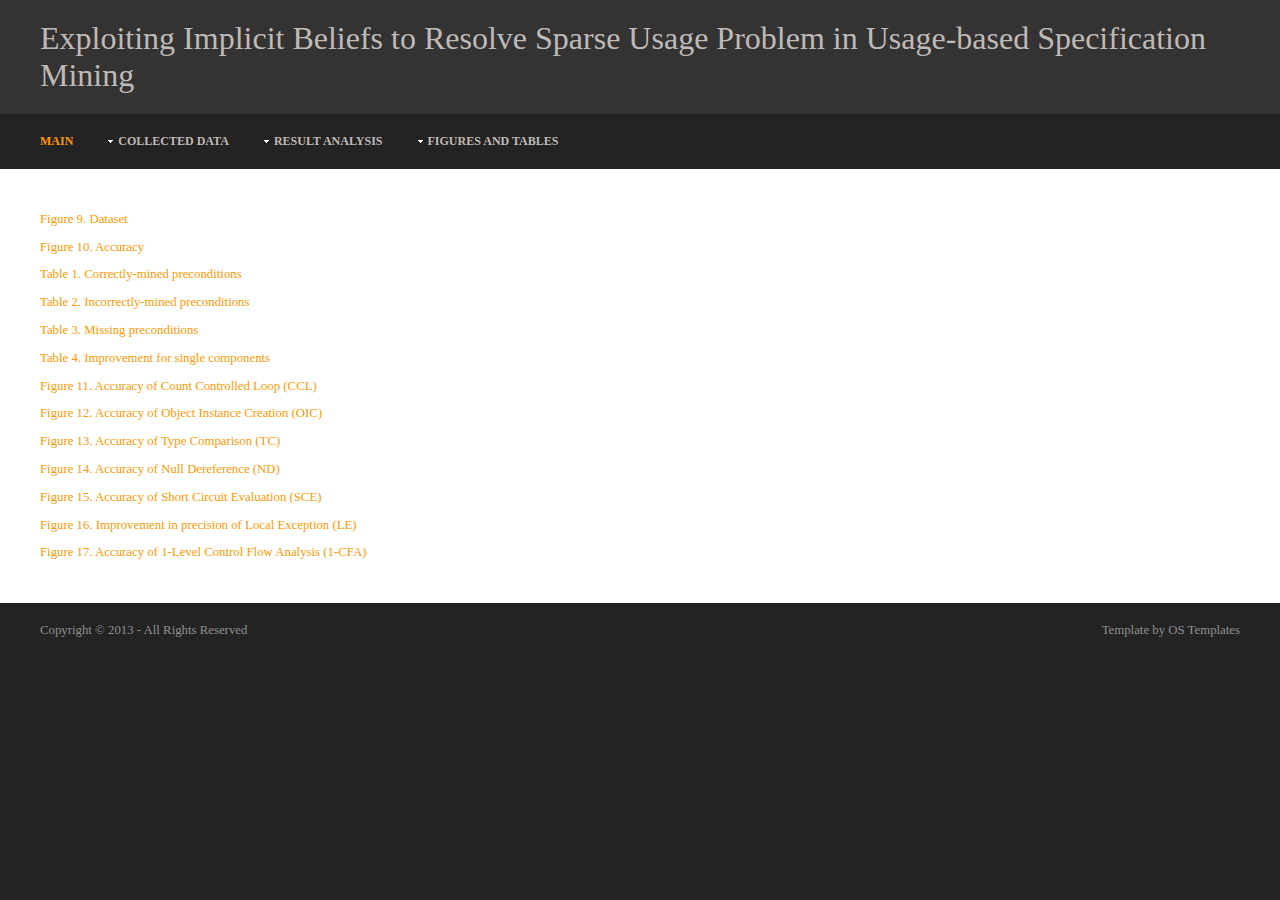
<file: figurestables.html>
<!DOCTYPE html>
<html lang="en" dir="ltr">
<head>
<title>Exploiting Implicit Beliefs to Resolve Sparse Usage Problem in Usage-based Specification Mining

</title>
<meta charset="iso-8859-1">
<meta name="viewport" content="width=device-width, initial-scale=1.0">
<link rel="stylesheet" href="styles/layout.css" type="text/css" media="all">
<link rel="stylesheet" href="styles/mediaqueries.css" type="text/css" media="all">
<script src="scripts/jquery.1.9.0.min.js"></script>
<script src="scripts/jquery-mobilemenu.min.js"></script>
<!--[if lt IE 9]>
<link rel="stylesheet" href="styles/ie.css" type="text/css" media="all">
<script src="scripts/ie/css3-mediaqueries.min.js"></script>
<script src="scripts/ie/ie9.js"></script>
<script src="scripts/ie/html5shiv.min.js"></script>
<![endif]-->
</head>
<body>
<div class="wrapper row1">
  <header id="header" class="clear">
    <div id="hgroup">
      <h1><a href="#">Exploiting Implicit Beliefs to Resolve Sparse Usage Problem in Usage-based Specification Mining</a></h1>
    </div>
  </header>
</div>
<!-- ################################################################################################ -->
<div class="wrapper row2">
  <nav id="topnav">
    <ul class="clear">
      <li class="active first"><a href="index.html">Main</a></li>
      <li><a class="drop" href="data.html">Collected Data</a>
        <ul>
          <li><a href="data.html#data">Client Code Corpus</a></li>
          <li><a href="ground_truth.xlsx">Ground-truth of Preconditions</a></li>
        </ul>
      </li>
      <li><a class="drop">Result Analysis</a>
        <ul>
          <li><a href="accuracy.html">Accuracy</a></li>
          <li><a class="drop" href="characteristics.html">Characteristics of Mined Preconditions</a>
            <ul>
              <li><a href="characteristics.html#correct">Correctly Mined Preconditions</a></li>
              <li><a href="characteristics.html#incorrect">Incorrectly Mined Preconditions</a></li>
              <li><a href="characteristics.html#missing">Missing Preconditions</a></li>
            </ul>
          </li>
          <li><a class="drop" href="components.html">Effectiveness of Single Components</a>
            <ul>
              <li><a href="components.html#ccl">Count Controlled Loop (CCL)</a></li>
              <li><a href="components.html#oic">Object Instance Creation (OIC)</a></li>
              <li><a href="components.html#tc">Type Comparison (TC)</a></li>
              <li><a href="components.html#nd">Null Derefrence (ND)</a></li>
              <li><a href="components.html#sce">Short Circuit Evaluation (SCE)</a></li>
              <li><a href="components.html#le">Local Exception (LE)</a></li>
              <li><a href="components.html#cfa">1-Level Control Flow Analysis (1-CFA)</a></li>
            </ul>
          </li>
        </ul>
      </li>
      <li><a class="drop" href="figurestables.html">Figures and Tables</a>
        <ul>
          <li><a href="figurestables.html#dataset">Figure 9. Dataset</a></li>
          <li><a href="figurestables.html#accuracy">Figure 10. Accuracy</a></li>
          <li><a href="figurestables.html#correct">Table 1. Correctly-mined preconditions</a></li>
          <li><a href="figurestables.html#incorrect">Table 2. Incorrectly-mined preconditions</a></li>
          <li><a href="figurestables.html#missing">Table 3. Missing preconditions</a></li>
          <li><a href="figurestables.html#components">Table 4. Improvement for single components</a></li>
          <li><a href="components.html#ccl">Figure 11. Accuracy of Count Controlled Loop (CCL)</a></li>
          <li><a href="components.html#oic">Figure 12. Accuracy of Object Instance Creation (OIC)</a></li>
          <li><a href="components.html#tc">Figure 13. Accuracy of Type Comparison (TC)</a></li>
          <li><a href="components.html#nd">Figure 14. Accuracy of Null Dereference (ND)</a></li>
          <li><a href="components.html#sce">Figure 15. Accuracy of Short Circuit Evaluation (SCE)</a></li>
          <li><a href="components.html#le">Figure 16. Improvement in precision of Local Exception (LE)</a></li>
          <li><a href="components.html#cfa">Figure 17. Accuracy of 1-Level Control Flow Analysis (1-CFA)</a></li>
        </ul>
      </li>
    </ul>
  </nav>
</div>
<!-- content -->
<div class="wrapper row3">
  <div id="container">
    <!-- ################################################################################################ -->
    <div class="full_width clear">
          <p><a href="data.html#dataset">Figure 9. Dataset</a></p>
          <p><a href="accuracy.html#accuracy">Figure 10. Accuracy</a></p>
          <p><a href="characteristics.html#correct">Table 1. Correctly-mined preconditions</a></p>
          <p><a href="characteristics.html#incorrect">Table 2. Incorrectly-mined preconditions</a></p>
          <p><a href="characteristics.html#missing">Table 3. Missing preconditions</a></p>
          <p><a href="components.html#components">Table 4. Improvement for single components</a></p>
          <p><a href="components.html#ccl">Figure 11. Accuracy of Count Controlled Loop (CCL)</a></p>
          <p><a href="components.html#oic">Figure 12. Accuracy of Object Instance Creation (OIC)</a></p>
          <p><a href="components.html#tc">Figure 13. Accuracy of Type Comparison (TC)</a></p>
          <p><a href="components.html#nd">Figure 14. Accuracy of Null Dereference (ND)</a></p>
          <p><a href="components.html#sce">Figure 15. Accuracy of Short Circuit Evaluation (SCE)</a></p>
          <p><a href="components.html#le">Figure 16. Improvement in precision of Local Exception (LE)</a></p>
          <p><a href="components.html#cfa">Figure 17. Accuracy of 1-Level Control Flow Analysis (1-CFA)</a></p>
    </div>
    <!-- ################################################################################################ -->
  </div>
</div>
<!-- Footer -->
<div class="wrapper row4">
  <footer id="footer" class="clear">
    <p class="fl_left">Copyright &copy; 2013 - All Rights Reserved</p>
    <p class="fl_right">Template by <a href="http://www.os-templates.com/" title="Free Website Templates">OS Templates</a></p>
  </footer>
</div>
</body>
</html>
</file>
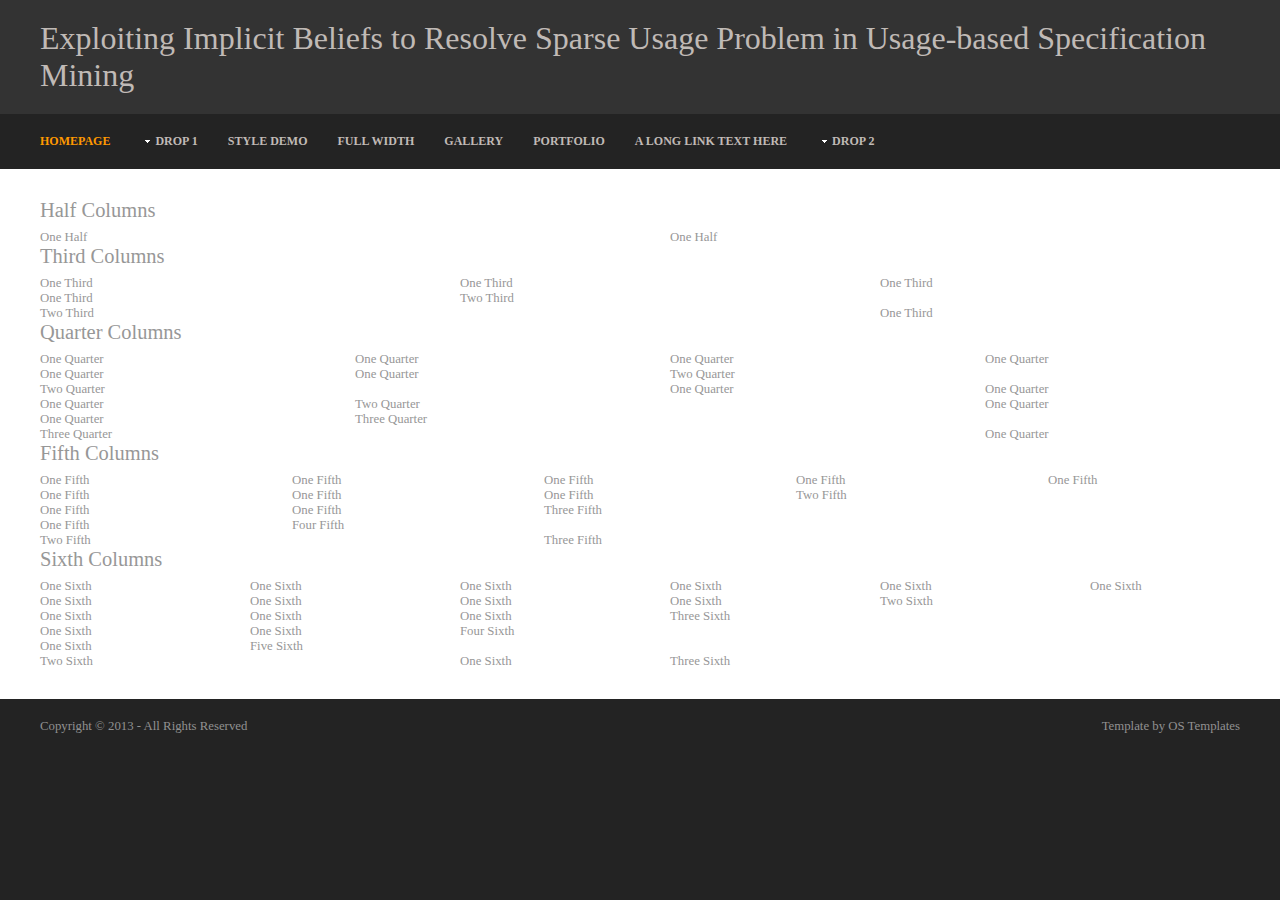
<file: template.html>
<!DOCTYPE html>
<html lang="en" dir="ltr">
<head>
<title>Exploiting Implicit Beliefs to Resolve Sparse Usage Problem in Usage-based Specification Mining

</title>
<meta charset="iso-8859-1">
<meta name="viewport" content="width=device-width, initial-scale=1.0">
<link rel="stylesheet" href="styles/layout.css" type="text/css" media="all">
<link rel="stylesheet" href="styles/mediaqueries.css" type="text/css" media="all">
<script src="scripts/jquery.1.9.0.min.js"></script>
<script src="scripts/jquery-mobilemenu.min.js"></script>
<!--[if lt IE 9]>
<link rel="stylesheet" href="styles/ie.css" type="text/css" media="all">
<script src="scripts/ie/css3-mediaqueries.min.js"></script>
<script src="scripts/ie/ie9.js"></script>
<script src="scripts/ie/html5shiv.min.js"></script>
<![endif]-->
</head>
<body>
<div class="wrapper row1">
  <header id="header" class="clear">
    <div id="hgroup">
      <h1><a href="#">Exploiting Implicit Beliefs to Resolve Sparse Usage Problem in Usage-based Specification Mining</a></h1>
    </div>
  </header>
</div>
<!-- ################################################################################################ -->
<div class="wrapper row2">
  <nav id="topnav">
    <ul class="clear">
      <li class="active first"><a href="index.html">Homepage</a></li>
      <li><a class="drop" href="#">Drop 1</a>
        <ul>
          <li><a href="#">Level 2</a></li>
          <li><a href="#">Level 2</a></li>
          <li><a class="drop" href="#">Level 2 + Drop</a>
            <ul>
              <li><a href="#">Level 3</a></li>
              <li><a class="drop" href="#">Level 3 + Drop</a>
                <ul>
                  <li><a href="#">Level 4</a></li>
                  <li><a href="#">Level 4</a></li>
                </ul>
              </li>
              <li><a href="#">Level 3</a></li>
            </ul>
          </li>
        </ul>
      </li>
      <li><a href="#">Style Demo</a></li>
      <li><a href="#">Full Width</a></li>
      <li><a href="#">Gallery</a></li>
      <li><a href="#">Portfolio</a></li>
      <li><a href="#">A Long Link Text Here</a></li>
      <li class="last-child"><a class="drop" href="#">Drop 2</a>
        <ul>
          <li><a href="#">Level 2</a></li>
          <li><a href="#">Level 2</a></li>
          <li><a class="drop" href="#">Level 2 + Drop</a>
            <ul class="negative">
              <li><a href="#">Level 3</a></li>
              <li><a href="#">Level 3</a></li>
              <li><a href="#">Level 3</a></li>
            </ul>
          </li>
        </ul>
      </li>
    </ul>
  </nav>
</div>
<!-- content -->
<div class="wrapper row3">
  <div id="container">
    <!-- ################################################################################################ -->
    <div class="full_width clear">
      <h2>Half Columns</h2>
      <div class="one_half first">One Half</div>
      <div class="one_half">One Half</div>
    </div>
    <!-- ################################################################################################ -->
    <!-- ################################################################################################ -->
    <div class="full_width clear">
      <h2>Third Columns</h2>
      <div class="one_third first">One Third</div>
      <div class="one_third">One Third</div>
      <div class="one_third">One Third</div>
    </div>
    <div class="full_width clear">
      <div class="one_third first">One Third</div>
      <div class="two_third">Two Third</div>
    </div>
    <div class="full_width clear">
      <div class="two_third first">Two Third</div>
      <div class="one_third">One Third</div>
    </div>
    <!-- ################################################################################################ -->
    <!-- ################################################################################################ -->
    <div class="full_width clear">
      <h2>Quarter Columns</h2>
      <div class="one_quarter first">One Quarter</div>
      <div class="one_quarter">One Quarter</div>
      <div class="one_quarter">One Quarter</div>
      <div class="one_quarter">One Quarter</div>
    </div>
    <div class="full_width clear">
      <div class="one_quarter first">One Quarter</div>
      <div class="one_quarter">One Quarter</div>
      <div class="two_quarter">Two Quarter</div>
    </div>
    <div class="full_width clear">
      <div class="two_quarter first">Two Quarter</div>
      <div class="one_quarter">One Quarter</div>
      <div class="one_quarter">One Quarter</div>
    </div>
    <div class="full_width clear">
      <div class="one_quarter first">One Quarter</div>
      <div class="two_quarter">Two Quarter</div>
      <div class="one_quarter">One Quarter</div>
    </div>
    <div class="full_width clear">
      <div class="one_quarter first">One Quarter</div>
      <div class="three_quarter">Three Quarter</div>
    </div>
    <div class="full_width clear">
      <div class="three_quarter first">Three Quarter</div>
      <div class="one_quarter">One Quarter</div>
    </div>
    <!-- ################################################################################################ -->
    <!-- ################################################################################################ -->
    <div class="full_width clear">
      <h2>Fifth Columns</h2>
      <div class="one_fifth first">One Fifth</div>
      <div class="one_fifth">One Fifth</div>
      <div class="one_fifth">One Fifth</div>
      <div class="one_fifth">One Fifth</div>
      <div class="one_fifth">One Fifth</div>
    </div>
    <div class="full_width clear">
      <div class="one_fifth first">One Fifth</div>
      <div class="one_fifth">One Fifth</div>
      <div class="one_fifth">One Fifth</div>
      <div class="two_fifth">Two Fifth</div>
    </div>
    <div class="full_width clear">
      <div class="one_fifth first">One Fifth</div>
      <div class="one_fifth">One Fifth</div>
      <div class="three_fifth">Three Fifth</div>
    </div>
    <div class="full_width clear">
      <div class="one_fifth first">One Fifth</div>
      <div class="four_fifth">Four Fifth</div>
    </div>
    <div class="full_width clear">
      <div class="two_fifth first">Two Fifth</div>
      <div class="three_fifth">Three Fifth</div>
    </div>
    <!-- ################################################################################################ -->
    <!-- ################################################################################################ -->
    <div class="full_width clear">
      <h2>Sixth Columns</h2>
      <div class="one_sixth first">One Sixth</div>
      <div class="one_sixth">One Sixth</div>
      <div class="one_sixth">One Sixth</div>
      <div class="one_sixth">One Sixth</div>
      <div class="one_sixth">One Sixth</div>
      <div class="one_sixth">One Sixth</div>
    </div>
    <div class="full_width clear">
      <div class="one_sixth first">One Sixth</div>
      <div class="one_sixth">One Sixth</div>
      <div class="one_sixth">One Sixth</div>
      <div class="one_sixth">One Sixth</div>
      <div class="two_sixth">Two Sixth</div>
    </div>
    <div class="full_width clear">
      <div class="one_sixth first">One Sixth</div>
      <div class="one_sixth">One Sixth</div>
      <div class="one_sixth">One Sixth</div>
      <div class="three_sixth">Three Sixth</div>
    </div>
    <div class="full_width clear">
      <div class="one_sixth first">One Sixth</div>
      <div class="one_sixth">One Sixth</div>
      <div class="four_sixth">Four Sixth</div>
    </div>
    <div class="full_width clear">
      <div class="one_sixth first">One Sixth</div>
      <div class="five_sixth">Five Sixth</div>
    </div>
    <div class="full_width clear">
      <div class="two_sixth first">Two Sixth</div>
      <div class="one_sixth">One Sixth</div>
      <div class="three_sixth">Three Sixth</div>
    </div>
    <!-- ################################################################################################ -->
  </div>
</div>
<!-- Footer -->
<div class="wrapper row4">
  <footer id="footer" class="clear">
    <p class="fl_left">Copyright &copy; 2013 - All Rights Reserved</p>
    <p class="fl_right">Template by <a href="http://www.os-templates.com/" title="Free Website Templates">OS Templates</a></p>
  </footer>
</div>
</body>
</html>
</file>
<file: styles/layout.css>
/*
Responsive Template Name: RS-MQF 1200 V.2
File: Layout CSS
Author: OS Templates
Author URI: http://www.os-templates.com/
Licence: <a href="http://www.os-templates.com/template-terms">Website Template Licence</a>
*/

@import url(framework.css);
@import url(navi.css);

html{overflow-y:scroll;}

body{margin:0; padding:0; font-size:100%; font-family:Georgia, "Times New Roman", Times, serif; color:#919191; background-color:#232323;}

.justify{text-align:justify;}
.bold{font-weight:bold;}
.center{text-align:center;}
.right{text-align:right;}
.nostart{margin:0; padding:0; list-style:none;}
.hidden{display:none;}

.clear{display:block; clear:both;}
.clear:after{display:block; visibility:hidden; height:0; clear:both; font-size:0; content:"";}

a{outline:none; text-decoration:none;}

.fl_left{float:left;}
.fl_right{float:right;}

img{width:auto; max-width:100%; height:auto; margin:0; padding:0; border:none; line-height:normal; vertical-align:middle;}
.imgholder, .imgl, .imgr{padding:4px; border:1px solid #D6D6D6; text-align:center;}
.imgl{float:left; margin:0 15px 15px 0; clear:left;}
.imgr{float:right; margin:0 0 15px 15px; clear:right;}

/*----------------------------------------------HTML 5 Overrides-------------------------------------*/

address, article, aside, figcaption, figure, footer, header, nav, section{display:block; margin:0; padding:0;}

/*----------------------------------------------Responsive Videos-------------------------------------*/

.video{display:block; position:relative; width:100%; height:0; margin:0; padding:0 0 56.25% 0; /* using a 16:9 aspect ratio, the height is 56.25% of the width (9/16=0.5625) */}
.video iframe{display:block; position:absolute; width:100%; height:100%; margin:0; padding:0;}

/* ----------------------------------------------Wrapper-------------------------------------*/

div.wrapper{display:block; width:100%; margin:0; padding:0; text-align:left;}

.row1, .row1 a{color:#C0BAB6; background-color:#333333;}
.row2{color:#919191; background-color:#232323;}
.row3{color:#979797; background-color:#FFFFFF;}
.row3 a{color:#FF9900; background-color:#FFFFFF;}
.row4, .row4 a{color:#919191; background-color:#232323;}

/*----------------------------------------------Generalise-------------------------------------*/

h1, h2, h3, h4, h5, h6{margin:0 0 8px 0; padding:0; font-size:1.6em; font-weight:normal; line-height:normal;}

address{font-style:normal;}

blockquote, q{display:block; padding:8px 10px; color:#979797; background-color:#ECECEC; font-style:italic; line-height:normal;}
blockquote:before, q:before{content:'� '; font-size:26px;}
blockquote:after, q:after{content:' �'; font-size:26px; line-height:0;}

#header, #topnav, #container, #footer, #copyright{margin:0 auto; font-size:.8em;}

/*----------------------------------------------Header-------------------------------------*/

#header{padding:20px 0;}

#header #hgroup{display:block; float:left; width:auto; clear:right;}
#header #hgroup h1, #header #hgroup h2{margin:0; font-weight:normal; text-transform:none;}
#header #hgroup h1{font-size:2.5em;}
#header #hgroup h2{font-size:1em;}

/*----------------------------------------------Content Area-------------------------------------*/

#container{padding:30px 0; clear:both;}

/*----------------------------------------------Footer-------------------------------------*/

#footer{padding:20px 0;}
#footer p{margin:0; padding:0;}
</file>
<file: styles/mediaqueries.css>
/*
Responsive Template Name: RS-MQF 1200 V.2
File: Media Queries CSS
Author: OS Templates
Author URI: http://www.os-templates.com/
Licence: <a href="http://www.os-templates.com/template-terms">Website Template Licence</a>
*/

@-ms-viewport{width:device-width;} /* http://msdn.microsoft.com/en-gb/library/ie/hh869615%28v=vs.85%29.aspx */

/* 240 + 320px */

@media screen and (min-width:240px) and (max-width:360px) {
	#header, #topnav, #container, #footer{max-width:95%; margin:0 auto;}
	
	#topnav ul{display:none;}
	
	.one_half, 
	.one_third, .two_third, 
	.one_quarter, .two_quarter, .three_quarter, 
	.one_fifth, .two_fifth, .three_fifth, .four_fifth, 
	.one_sixth, .two_sixth, .three_sixth, .four_sixth, .five_sixth{display:block; float:none; width:auto; margin:0 0 2% 0; padding:0;}
	
	#header #hgroup{display:block; width:100%; float:none; margin:0 0 15px 0; padding:0;}
	
	#header, #footer{text-align:center;}
	#footer p{float:none; line-height:1.6em;}
	#footer p:first-child{margin-bottom:8px;}
}

/* 480px */

@media screen and (min-width:361px) and (max-width:600px) {
	#header, #topnav, #container, #footer{max-width:95%; margin:0 auto;}
	
	#topnav ul{display:none;}
	
	#footer p{float:none;}
	#footer p:first-child{margin-bottom:8px;}
}

/* 768px */

@media screen and (min-width:601px) and (max-width:800px) {
	#header, #topnav, #container, #footer{max-width:95%; margin:0 auto;}
}

/* 960px */

@media screen and (min-width:960px) {
	#header, #topnav, #container, #footer{max-width:95%; margin:0 auto;}
}

/* 1028px */

@media screen and (min-width:1028px) {
	#header, #topnav, #container, #footer{max-width:95%; margin:0 auto;}
}

/* 1200px */

@media screen and (min-width:1200px) {
	#header, #topnav, #container, #footer{max-width:1200px; margin:0 auto;}
}

/* Hide The Jquery Generated Navigation Form from 601px upwards */

@media screen and (min-width:601px) and (max-width:1920px) {
	#topnav form{display:none;}
}
</file>
<file: styles/ie.css>
/*
Responsive Template Name: RS-MQF 1200 V.2
File: IE CSS
Author: OS Templates
Author URI: http://www.os-templates.com/
Licence: <a href="http://www.os-templates.com/premium-terms">Website Template Licence</a>
*/

.clear{zoom:1;}
#topnav li:first-child{*margin-right:30px;}
</file>
